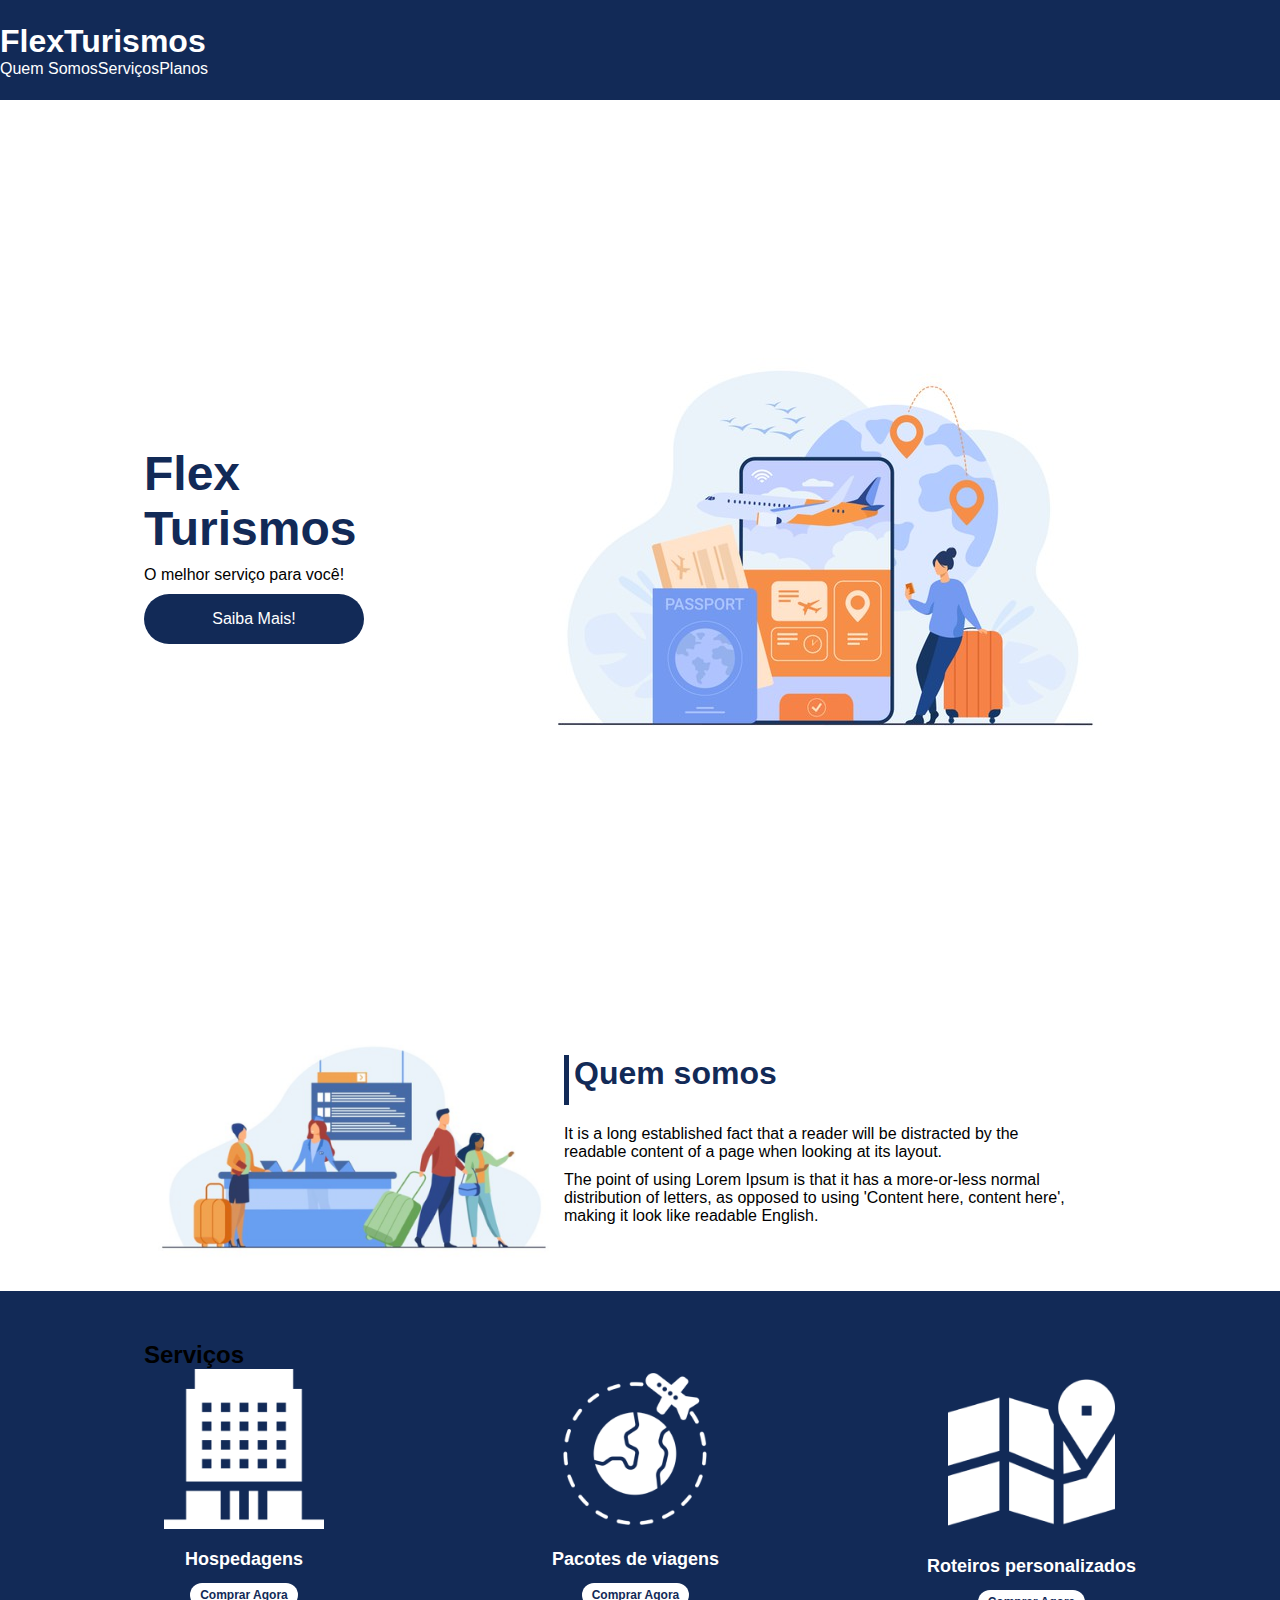
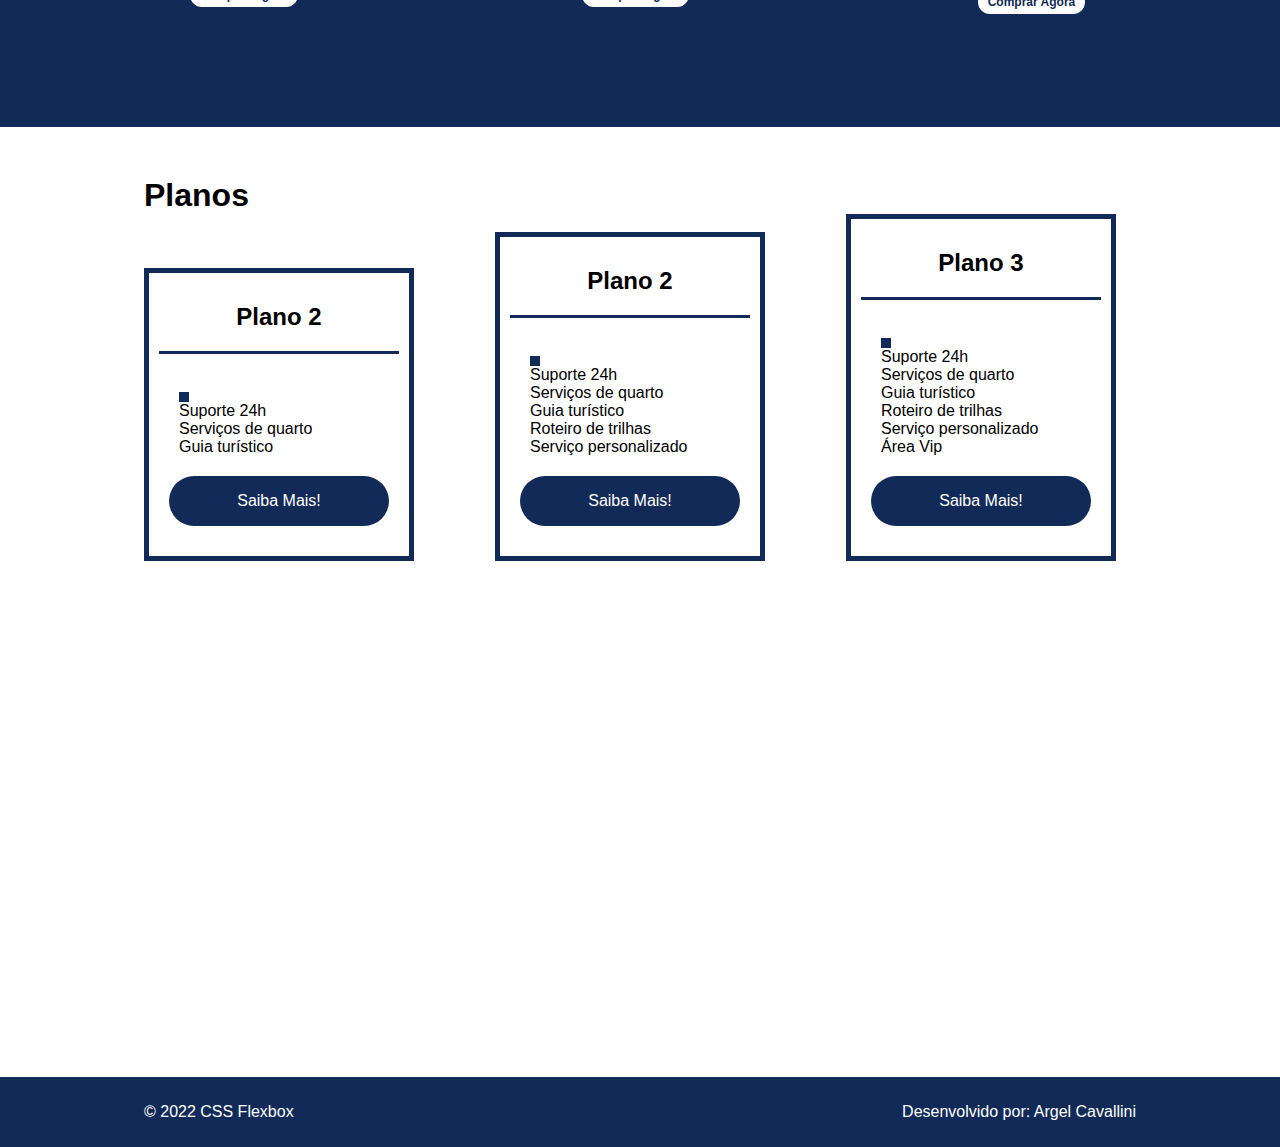
<file: site 01/flex-projeto/index.html>
<!DOCTYPE html>
<html lang="pt-br">
<head>
    <meta charset="UTF-8">
    <meta name="viewport" content="width=device-width, initial-scale=1.0">
    <title>Flex Turismos</title>
    <link rel="stylesheet" href="./style.css">
</head>
<body>
    <header>
        <div class="felx-container menu">
            <div><h1>FlexTurismos</h1></div>
            <ul class="list-itens">
                <li><a href="#quem-somos">Quem Somos</a></li>
                <li><a href="#servicos">Serviços</a></li>
                <li><a href="#planos">Planos</a></li>
            </ul>
        </div>
    </header>

    <div class="flex-container apresentacao">
        <div class="texto-apresentacao">
            <h1>Flex <br>Turismos</h1>
            <p>O melhor serviço para você!</p>
            <a href="">Saiba Mais!</a>
        </div>

        <div>
            <div><img src="./images/0-main.png" alt="banner de apresentação"></div>
        </div>
    </div>

    <div class="flex-container" id="quem-somos">
        <div>
            <h2>Quem somos</h2>
            <p>It is a long established fact that a reader will be distracted by the readable content of a page when looking at its layout. </p>
            <p>The point of using Lorem Ipsum is that it has a more-or-less normal distribution of letters, as opposed to using 'Content here, content here', making it look like readable English.</p>
        </div>

        <div>
            <img src="./images/1-quem-somos.png" alt="balcão de atendimento">
        </div>

    </div>

    <div class="container-externo">
        <div class="flex-container" id="servicos">
            <div>
                <h2>Serviços</h2>
            </div>

            <div class="list-servicos">
                <div class="item-servico">
                    <div><img src="./images/icon-2.png" alt="hospedagens"></div>
                    <p>Hospedagens</p>
                    <a href="#">Comprar Agora</a>
                </div>

                <div class="item-servico">
                    <div><img src="./images/icon-1.png" alt="pacote de viagens"></div>
                    <p>Pacotes de viagens</p>
                    <a href="#">Comprar Agora</a>
                </div>

                <div class="item-servico">
                    <div><img src="./images/icon-3.png" alt="roteiros personalizados"></div>
                    <p>Roteiros personalizados</p>
                    <a href="#">Comprar Agora</a>
                </div>

            </div>
        </div>
    </div>

    <div class="flex-container" id="plano">
        <div><h2>Planos</h2></div>
        <div class="list-plano">
            <div class="item-plano">
                <h3>Plano 2</h3>
                <br>
                <ul>
                    <li>Suporte 24h</li>
                    <li>Serviços de quarto</li>
                    <li>Guia turístico</li>
                </ul>
                <a href="#" class="btn">Saiba Mais!</a>
            </div>

            <div class="item-plano">
                <h3>Plano 2</h3>
                <br>
                <ul>
                    <li>Suporte 24h</li>
                    <li>Serviços de quarto</li>
                    <li>Guia turístico</li>
                    <li>Roteiro de trilhas</li>
                    <li>Serviço personalizado</li>
                </ul>
                <a href="#" class="btn">Saiba Mais!</a>
            </div>

            <div class="item-plano">
                <h3>Plano 3</h3>
                <br>
                <ul>
                    <li>Suporte 24h</li>
                    <li>Serviços de quarto</li>
                    <li>Guia turístico</li>
                    <li>Roteiro de trilhas</li>
                    <li>Serviço personalizado</li>
                    <li>Área Vip</li>
                </ul>
                <a href="#" class="btn">Saiba Mais!</a>
            </div>
        </div>
    </div>

    <footer>
        <div class="flex-container footer">
            <p>&copy; 2022 CSS Flexbox</p>
            <p>Desenvolvido por: Argel Cavallini</p>
        </div>
    </footer>
</body>
</html>
</file>
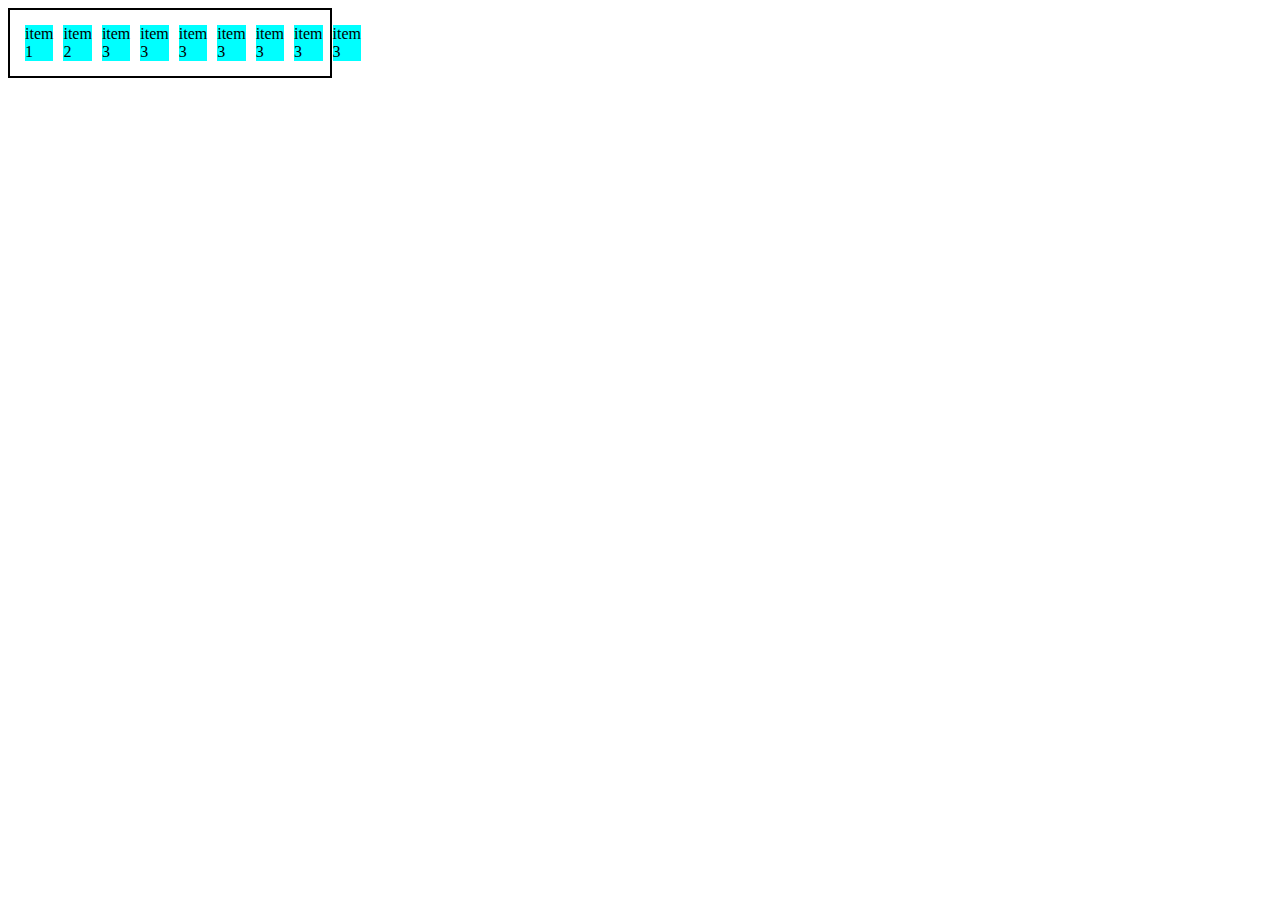
<file: site 01/0-display-flex.html>
<!DOCTYPE html>
<html lang="en">
<head>
    <meta charset="UTF-8">
    <meta name="viewport" content="width=device-width, initial-scale=1.0">
    <title>Fundamentos - display flex</title>
    <style>
        .flex{
            max-width: 300px;
            padding: 10px;
            border: 2px solid black;
            display: flex;
        }

        .item{
            background-color: aqua;
            margin: 5px;
        }
    </style>
</head>
<body>
    <div class="flex">
        <div class="item">item 1</div>
        <div class="item">item 2</div>
        <div class="item">item 3</div>
        <div class="item">item 3</div>
        <div class="item">item 3</div>
        <div class="item">item 3</div>
        <div class="item">item 3</div>
        <div class="item">item 3</div>
        <div class="item">item 3</div>
    </div>
</body>
</html>
</file>
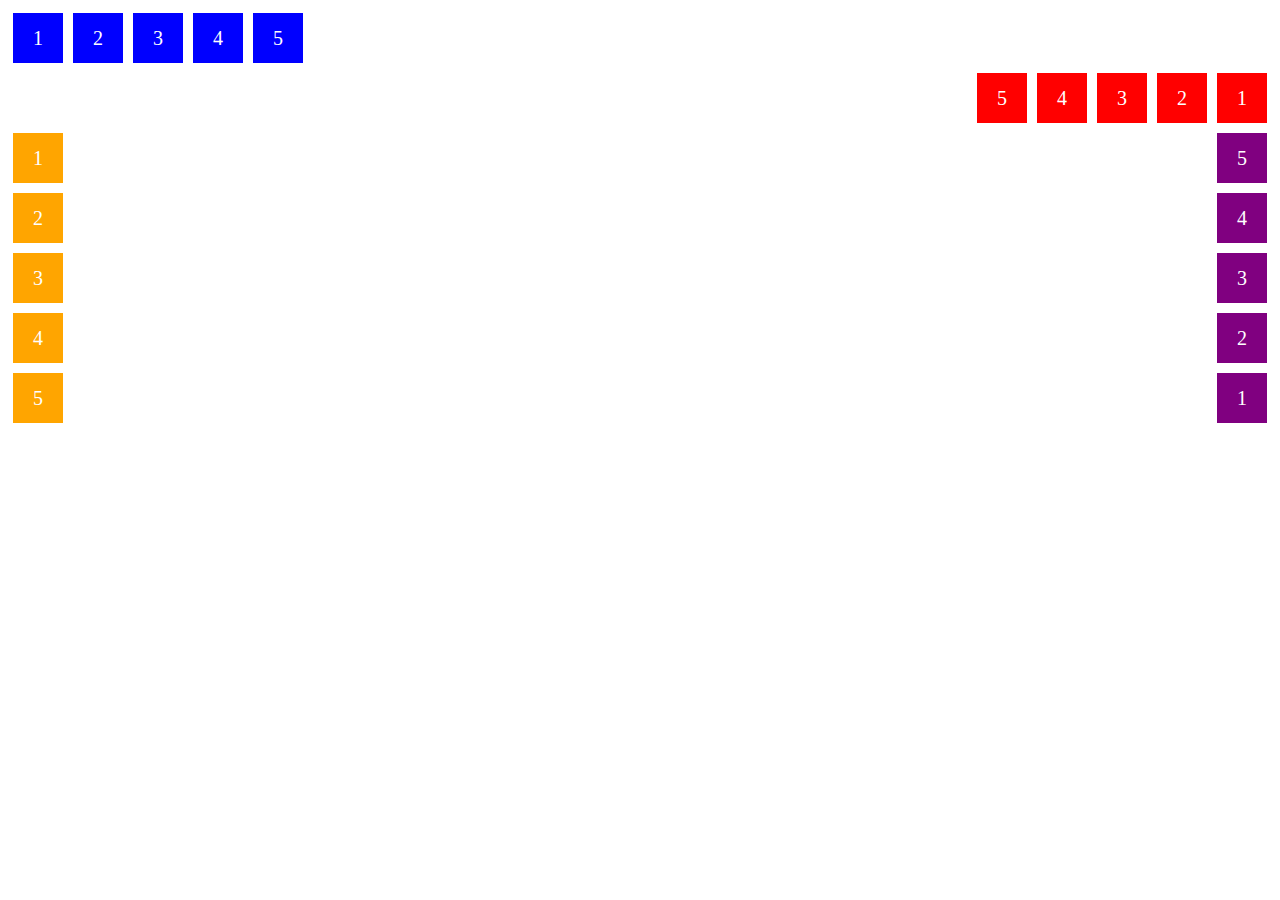
<file: site 01/1-flex-direction.html>
<!DOCTYPE html>
<html lang="en">
<head>
    <meta charset="UTF-8">
    <meta name="viewport" content="width=device-width, initial-scale=1.0">
    <title>Fundamentos - Flex direction</title>

    <style>
        .flex-container{
            margin: 0;
            padding: 0;
            display: flex;
            list-style: none;
        }

        .flex-item{
            background: blue;
            height: 50px;
            width: 50px;
            line-height: 50px;
            font-size: 20px;
            color: white;
            text-align: center;
            margin: 5px;
        }

        .row{
            flex-direction: row;
        }

        .row-reverse{
            flex-direction: row-reverse;
        }

        .row-reverse li{
            background-color: red;
        }

        .column{
            float: left;
            flex-direction: column;
        }

        .column li{
            background: orange;
        }

        .column-reverse{
            float: right;
            flex-direction: column-reverse;
        }

        .column-reverse li{
            background: purple;
        }

    </style>
</head>
<body>
    <ul class="flex-container row">
        <li class="flex-item">1</li>
        <li class="flex-item">2</li>
        <li class="flex-item">3</li>
        <li class="flex-item">4</li>
        <li class="flex-item">5</li>
    </ul>

    <ul class="flex-container row-reverse">
        <li class="flex-item">1</li>
        <li class="flex-item">2</li>
        <li class="flex-item">3</li>
        <li class="flex-item">4</li>
        <li class="flex-item">5</li>
    </ul>

    <ul class="flex-container column">
        <li class="flex-item">1</li>
        <li class="flex-item">2</li>
        <li class="flex-item">3</li>
        <li class="flex-item">4</li>
        <li class="flex-item">5</li>
    </ul>

    <ul class="flex-container column-reverse">
        <li class="flex-item">1</li>
        <li class="flex-item">2</li>
        <li class="flex-item">3</li>
        <li class="flex-item">4</li>
        <li class="flex-item">5</li>
    </ul>
</body>
</html>
</file>
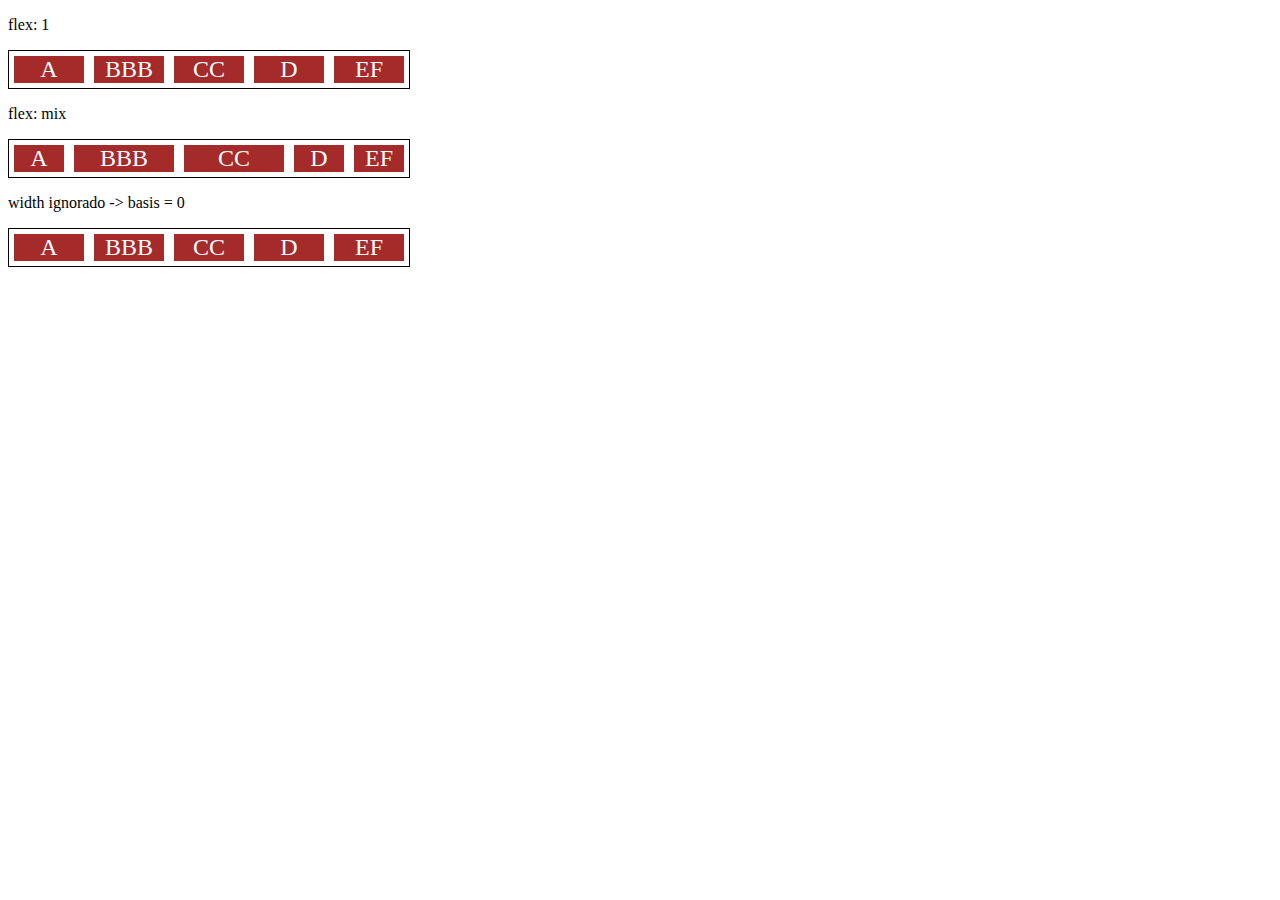
<file: site 01/10-flex.html>
<!DOCTYPE html>
<html lang="en">
<head>
    <meta charset="UTF-8">
    <meta name="viewport" content="width=device-width, initial-scale=1.0">
    <title>Fundamentos - flex</title>
    <style>
        .flex-container{
            display: flex;
            border: 1px solid black;
            max-width: 400px;
            margin-bottom: 10px;
        }

        .item{
            background-color: brown;
            color: white;
            font-size: 24px;
            text-align: center;
            margin: 5PX;
        }

        .flex-1{
            flex: 1; 
            /* grow = 1, shrink = 1, basis = 0 */
        }

        .largura{
            width: 200px;
            /* min-width: 250px; */
        }

        .flex-2{
            flex: 2; 
            /* grow = 2, shrink = 1, basis = 0 */
        }

    </style>
</head>
<body>
    <p>flex: 1</p>
    <div class="flex-container">
        <div class="item flex-1">A</div>
        <div class="item flex-1">BBB</div>
        <div class="item flex-1">CC</div>
        <div class="item flex-1">D</div>
        <div class="item flex-1">EF</div>
    </div>

    <p>flex: mix</p>
    <div class="flex-container">
        <div class="item flex-1">A</div>
        <div class="item flex-2">BBB</div>
        <div class="item flex-2">CC</div>
        <div class="item flex-1">D</div>
        <div class="item flex-1">EF</div>
    </div>

    <p>width ignorado -> basis = 0</p>

    <div class="flex-container">
        <div class="item flex-1 largura">A</div>
        <div class="item flex-1 largura">BBB</div>
        <div class="item flex-1 largura">CC</div>
        <div class="item flex-1 largura">D</div>
        <div class="item flex-1 largura">EF</div>
    </div>
</body>
</html>
</file>
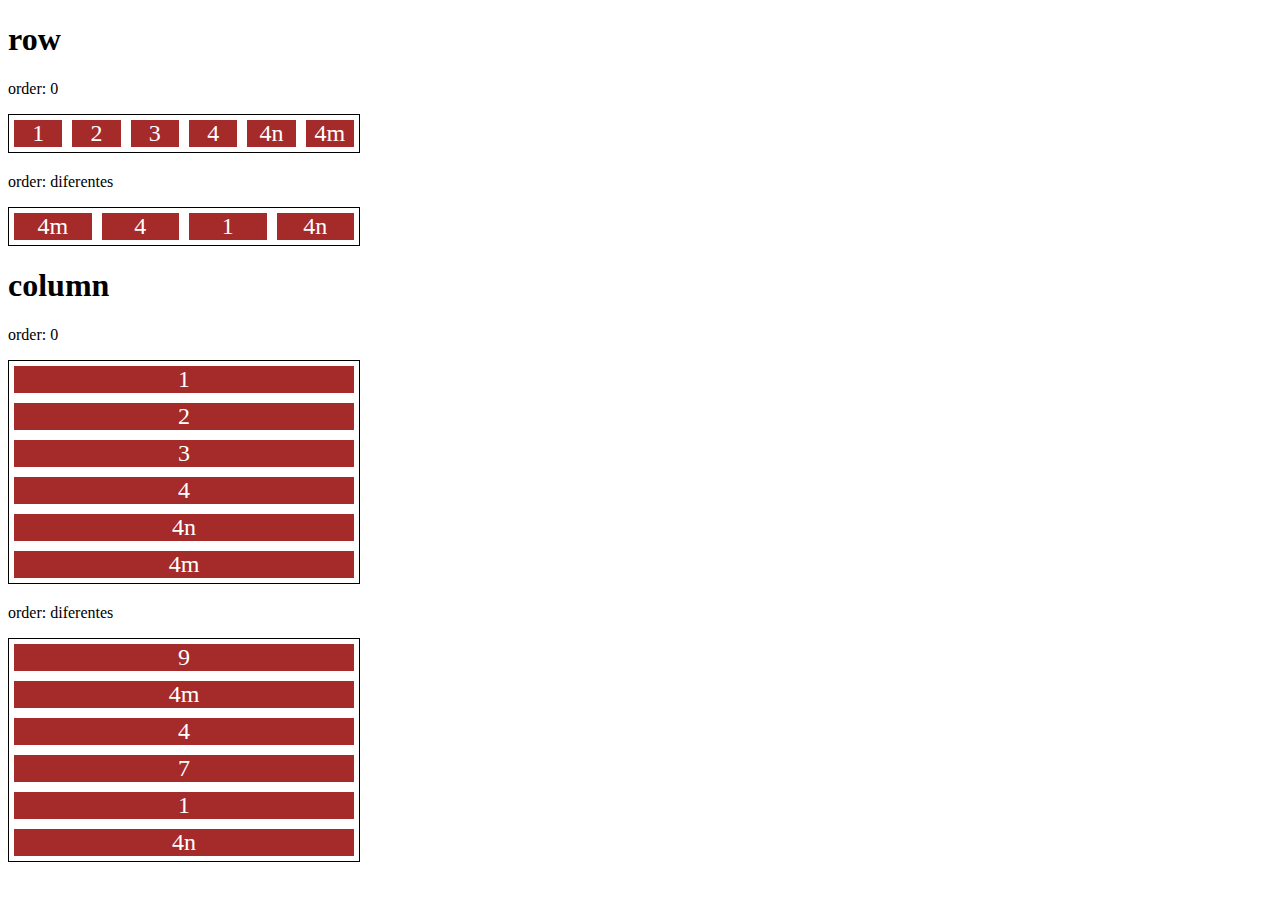
<file: site 01/11-order.html>
<!DOCTYPE html>
<html lang="en">
<head>
    <meta charset="UTF-8">
    <meta name="viewport" content="width=device-width, initial-scale=1.0">
    <title>Fundamentos - order</title>

    <style>
        .flex-container{
            display: flex;
            max-width: 350px;
            border: 1px solid black;
            margin-bottom: 20px;
        }

        .item{
            flex: 1;
            background: brown;
            color: white;
            text-align: center;
            font-size: 24px;
            margin: 5px;
        }
        .o1{
            order: 1;
        }

        .o2{
            order: 2;
        }

        .o3{
            order: 3;
        }

        .o4{
            order: 4;
        }

        .direction{
            flex-direction: column;
        }
    </style>
</head>
<body>
    <h1>row</h1>
    <p>order: 0</p>
    <div class="flex-container">
        <div class="item">1</div>
        <div class="item">2</div>
        <div class="item">3</div>
        <div class="item">4</div>
        <div class="item">4n</div>
        <div class="item">4m</div>
    </div>

    <p>order: diferentes</p>
    <div class="flex-container">
        <div class="item o3">1</div>
        <div class="item o2">4</div>
        <div class="item o3">4n</div>
        <div class="item o1">4m</div>
    </div>


    <h1>column</h1>
    <p>order: 0</p>
    <div class="flex-container direction">
        <div class="item">1</div>
        <div class="item">2</div>
        <div class="item">3</div>
        <div class="item">4</div>
        <div class="item">4n</div>
        <div class="item">4m</div>
    </div>

    <p>order: diferentes</p>
    <div class="flex-container direction">
        <div class="item o3">7</div>
        <div class="item o1">9</div>
        <div class="item o3">1</div>
        <div class="item o2">4</div>
        <div class="item o3">4n</div>
        <div class="item o1">4m</div>
    </div>
</body>
</html>
</file>
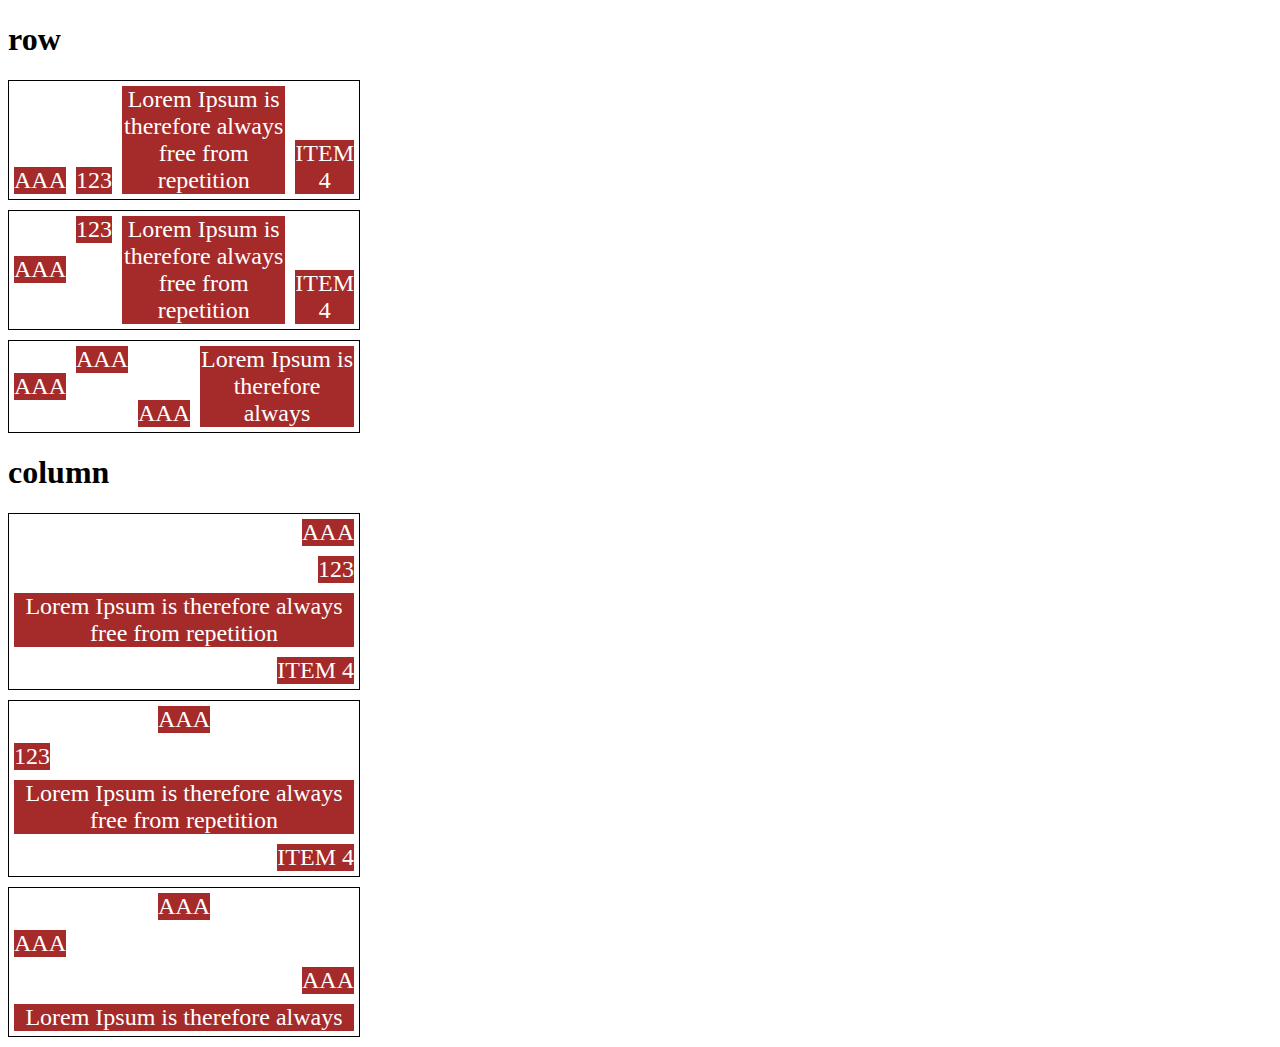
<file: site 01/13-align-self.html>
<!DOCTYPE html>
<html lang="en">
<head>
    <meta charset="UTF-8">
    <meta name="viewport" content="width=device-width, initial-scale=1.0">
    <title>Fundamnetos - align self</title>

    <style>
        .flex-container{
            max-width: 350px;
            border: 1px solid;
            margin-bottom: 10px;
            display: flex;
        }

        .align-container{
            align-items: flex-end;
        }

        .item{
            background-color: brown;
            color: white;
            font-size: 24px;
            text-align: center;
            margin: 5px;
        }

        .center{
            align-self: center;
        }

        .start{
            align-self: flex-start;
        }

        .end{
            align-self: flex-end;
        }

        .baseline{
            align-self: baseline;
        }

        .stretch{
            align-self: stretch;
        }

        .auto{
            align-self: auto;
        }

        .direction{
            flex-direction: column;
        }
    </style>
</head>
<body>

    <h1>row</h1>
    <section class="flex-container align-container">
        <div class="item auto">AAA</div>
        <div class="item auto">123</div>
        <div class="item auto">Lorem Ipsum is therefore always free from repetition</div>
        <div class="item auto">ITEM 4</div>
    </section>

    <section class="flex-container">
        <div class="item center">AAA</div>
        <div class="item start">123</div>
        <div class="item stretch">Lorem Ipsum is therefore always free from repetition</div>
        <div class="item end">ITEM 4</div>
    </section>

    <section class="flex-container">
        <div class="item center">AAA</div>
        <div class="item start">AAA</div>
        <div class="item end">AAA</div>
        <div class="item stretch">Lorem Ipsum is therefore always</div>
    </section>

    <h1>column</h1>

    <section class="flex-container align-container direction">
        <div class="item auto">AAA</div>
        <div class="item auto">123</div>
        <div class="item auto">Lorem Ipsum is therefore always free from repetition</div>
        <div class="item auto">ITEM 4</div>
    </section>

    <section class="flex-container direction">
        <div class="item center">AAA</div>
        <div class="item start">123</div>
        <div class="item stretch">Lorem Ipsum is therefore always free from repetition</div>
        <div class="item end">ITEM 4</div>
    </section>

    <section class="flex-container direction">
        <div class="item center">AAA</div>
        <div class="item start">AAA</div>
        <div class="item end">AAA</div>
        <div class="item stretch">Lorem Ipsum is therefore always</div>
    </section>
    
    
</body>
</html>
</file>
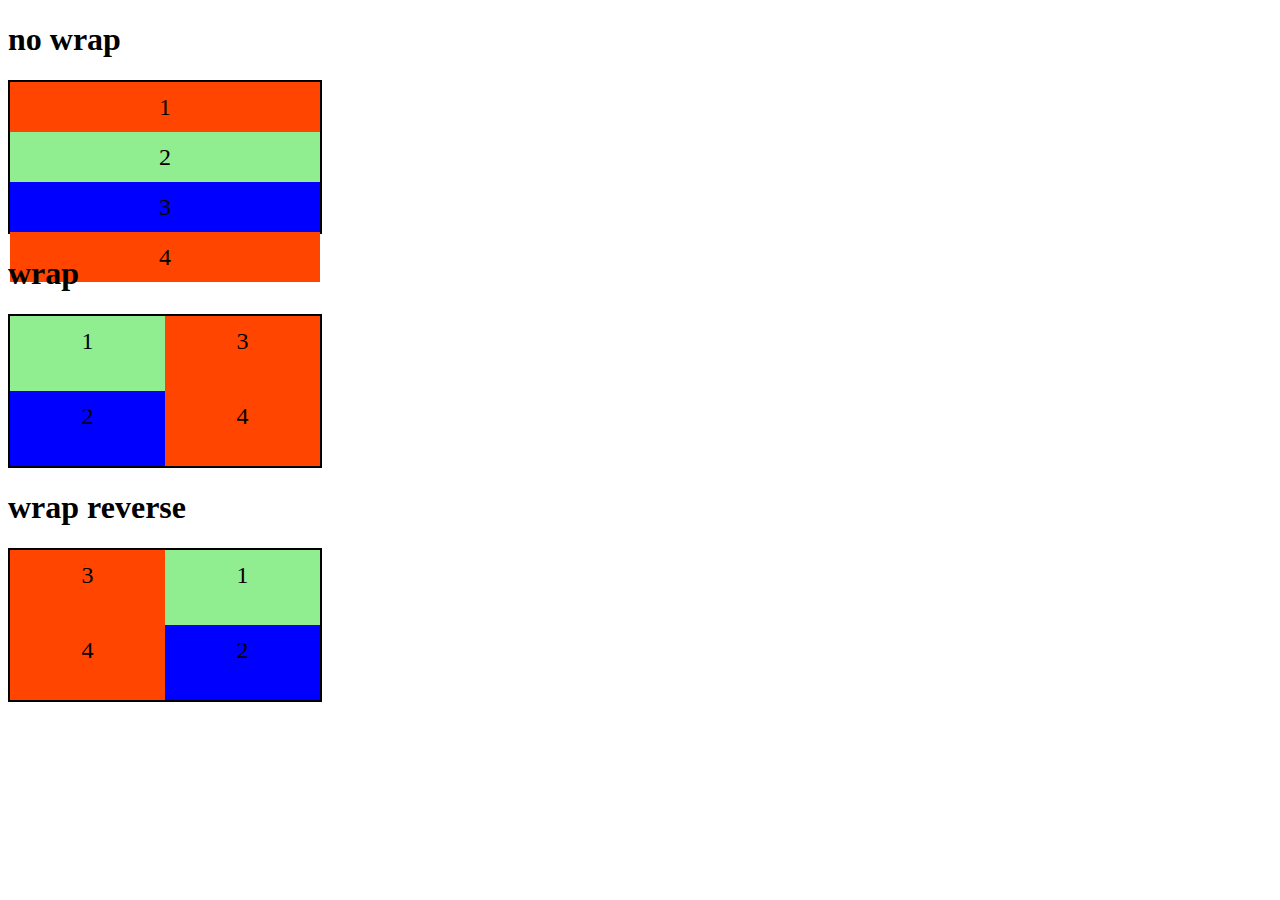
<file: site 01/2-flex-wrap.html>
<!DOCTYPE html>
<html lang="en">
<head>
    <meta charset="UTF-8">
    <meta name="viewport" content="width=device-width, initial-scale=1.0">
    <title>Fundamentos - flex wrap</title>

    <style>
        .flex-container{
            display: flex;
            flex-direction: column;
            height: 150px;
            border: 2px solid black;
            max-width: 310px;
        }

        .item{
            font-size: 24px;
            height: 50%;
            text-align: center;
            min-width: 100px;
            line-height: 50px;
        }

        .nowrap{
            flex-wrap: nowrap;
        }

        .wrap{
            flex-wrap: wrap;
        }

        .wrap-reverse{
            flex-wrap: wrap-reverse;
        }

        .blue{
            background-color: blue;
        }

        .green{
            background-color: lightgreen;
        }

        .orange{
            background-color: orangered;
        }
    </style>
</head>
<body>
    <h1>no wrap</h1>

    <div class="flex-container nowrap">
        <div class="item orange">1</div>
        <div class="item green">2</div>
        <div class="item blue">3</div>
        <div class="item orange">4</div>
    </div>

    <h1>wrap</h1>

    <div class="flex-container wrap">
        <div class="item green">1</div>
        <div class="item blue">2</div>
        <div class="item orange">3</div>
        <div class="item orange">4</div>
    </div>

    <h1>wrap reverse</h1>

    <div class="flex-container wrap-reverse">
        <div class="item green">1</div>
        <div class="item blue">2</div>
        <div class="item orange">3</div>
        <div class="item orange">4</div>
    </div>


</body>
</html>
</file>
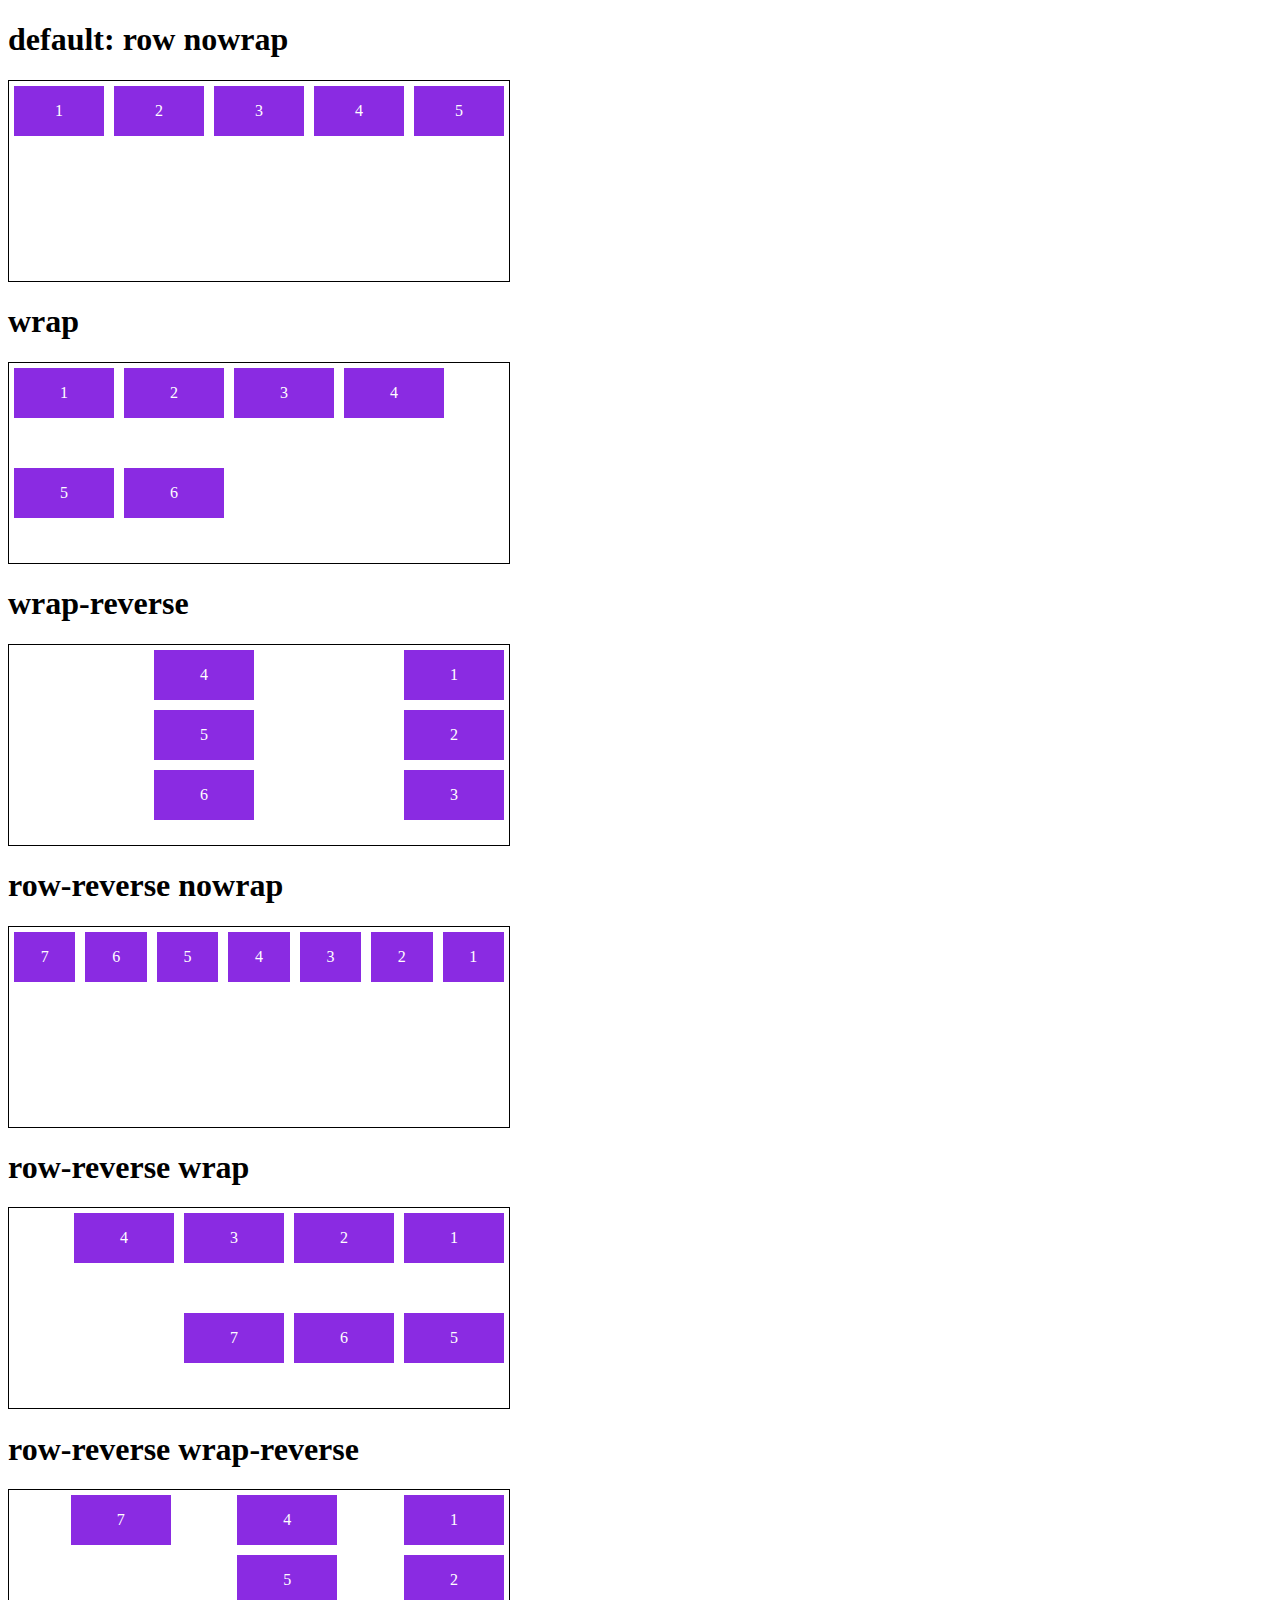
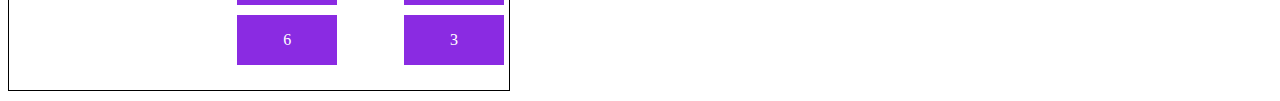
<file: site 01/3-flex-flow.html>
<!DOCTYPE html>
<html lang="en">
<head>
    <meta charset="UTF-8">
    <meta name="viewport" content="width=device-width, initial-scale=1.0">
    <title>Fundamentos - flex flow</title>

    <style>
        .flex-container{
            display: flex;
            border: 1px solid black;
            max-width: 500px;
            margin-bottom: 10px;
            height: 200px;
        }

        .default{
            flex-flow: row nowrap;
        }

        .wrap{
            flex-flow: row wrap;
        }

        .wrap-reverse{
            flex-flow: column wrap-reverse;
        }

        .r-nowrap{
            flex-flow: row-reverse nowrap;
        }

        .r-wrap{
            flex-flow: row-reverse wrap;
        }

        .rr-wrap{
            flex-flow: column wrap-reverse;
        }

        .item{
            background-color: blueviolet;
            margin: 5px;
            color: white;
            text-align: center;
            width: 100px;
            height: 50px;
            line-height: 50px;
        }
    </style>
</head>
<body>
    <h1>default: row nowrap</h1>
    <div class="flex-container default">
        <div class="item">1</div>
        <div class="item">2</div>
        <div class="item">3</div>
        <div class="item">4</div>
        <div class="item">5</div>
    </div>

    <h1>wrap</h1>
    <div class="flex-container wrap">
        <div class="item">1</div>
        <div class="item">2</div>
        <div class="item">3</div>
        <div class="item">4</div>
        <div class="item">5</div>
        <div class="item">6</div>
    </div>

    <h1>wrap-reverse</h1>
    <div class="flex-container wrap-reverse">
        <div class="item">1</div>
        <div class="item">2</div>
        <div class="item">3</div>
        <div class="item">4</div>
        <div class="item">5</div>
        <div class="item">6</div>
    </div>

    <h1>row-reverse nowrap</h1>
    <div class="flex-container r-nowrap">
        <div class="item">1</div>
        <div class="item">2</div>
        <div class="item">3</div>
        <div class="item">4</div>
        <div class="item">5</div>
        <div class="item">6</div>
        <div class="item">7</div>
    </div>

    <h1>row-reverse wrap</h1>
    <div class="flex-container r-wrap">
        <div class="item">1</div>
        <div class="item">2</div>
        <div class="item">3</div>
        <div class="item">4</div>
        <div class="item">5</div>
        <div class="item">6</div>
        <div class="item">7</div>
    </div>

    <h1>row-reverse wrap-reverse</h1>
    <div class="flex-container rr-wrap">
        <div class="item">1</div>
        <div class="item">2</div>
        <div class="item">3</div>
        <div class="item">4</div>
        <div class="item">5</div>
        <div class="item">6</div>
        <div class="item">7</div>
    </div>
</body>
</html>
</file>
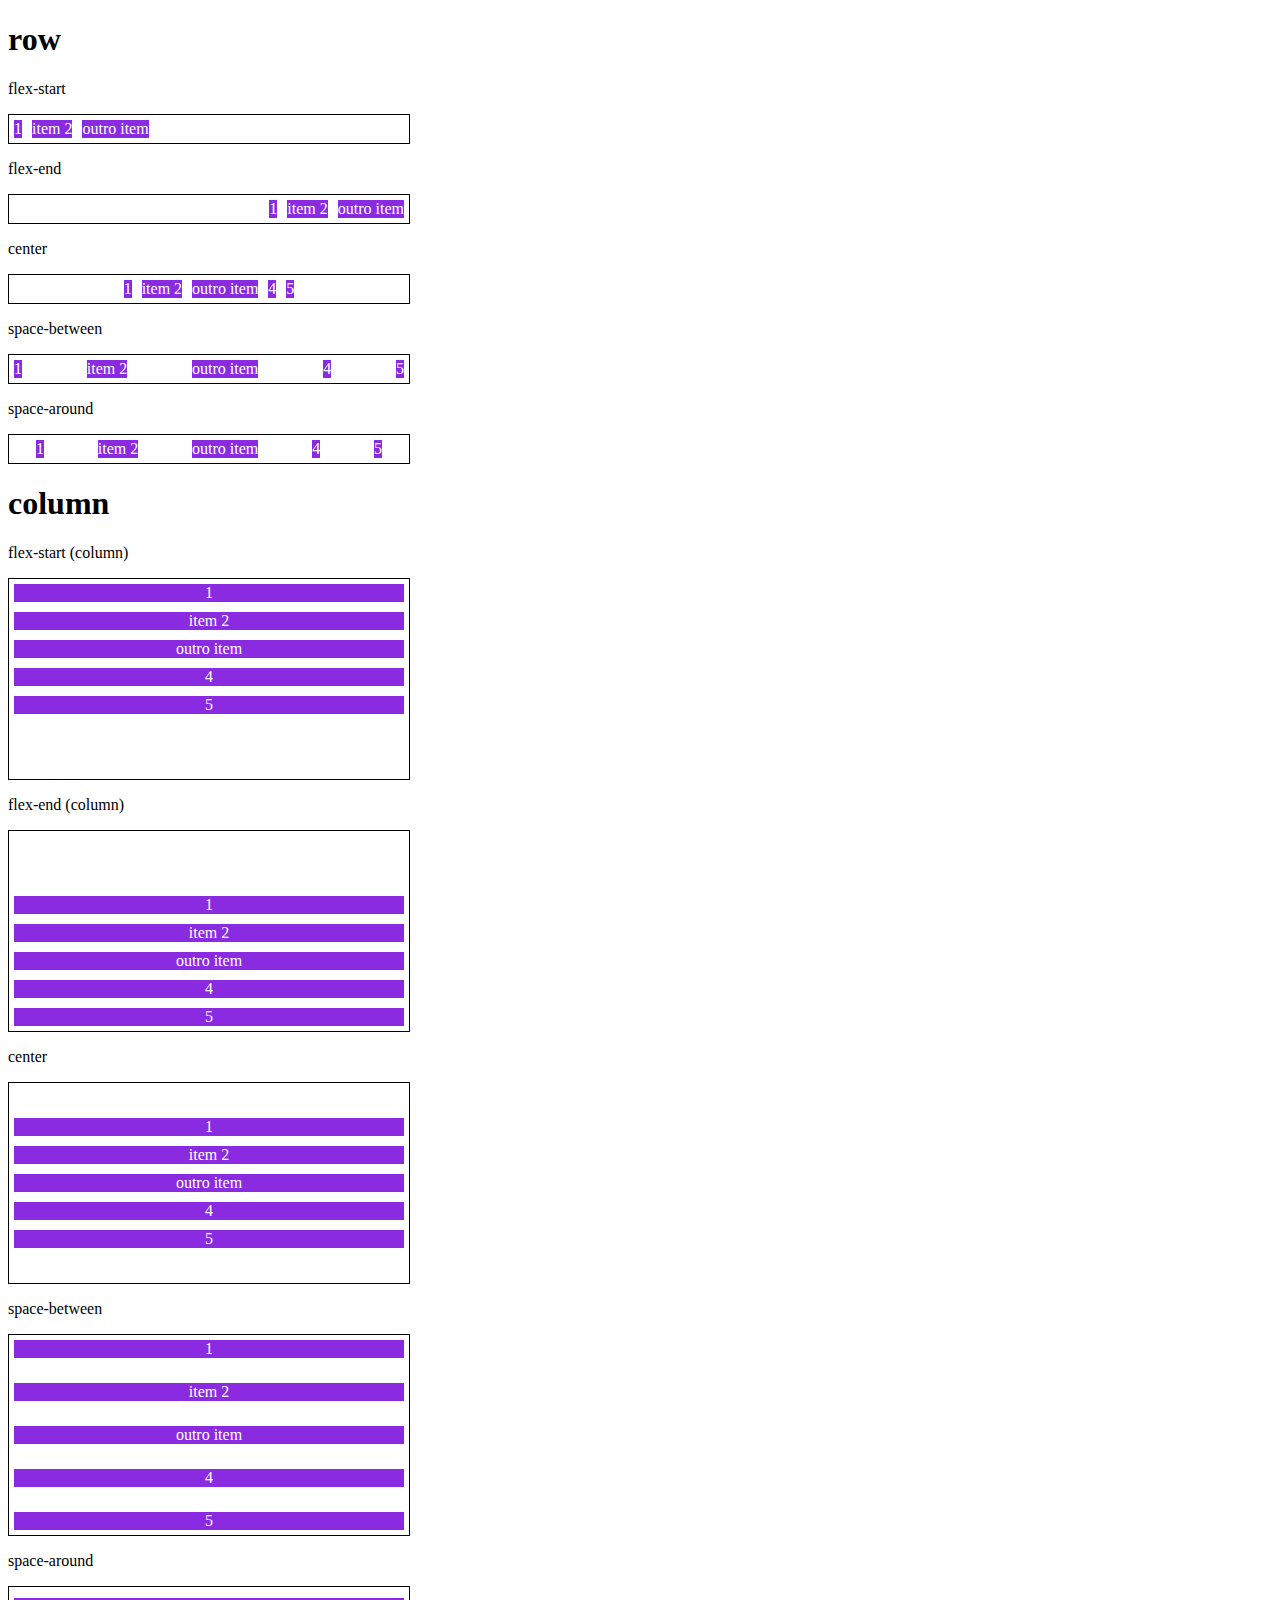
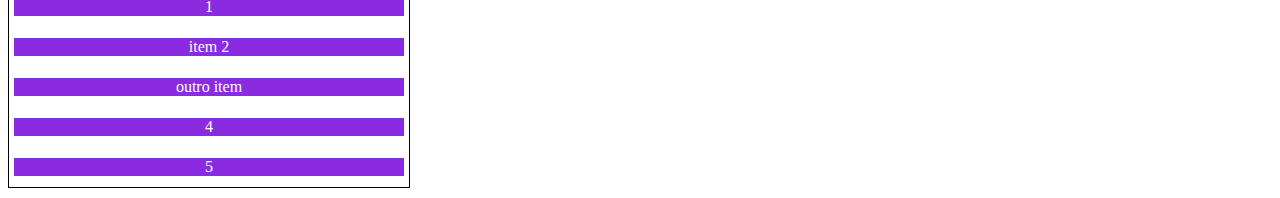
<file: site 01/4-justify-content.html>
<!DOCTYPE html>
<html lang="en">
<head>
    <meta charset="UTF-8">
    <meta name="viewport" content="width=device-width, initial-scale=1.0">
    <title>Fundamentos - justify-content</title>
    <style>
        .container{
            max-width: 400px;
            border: 1px solid black;
            margin: 0;
            display: flex;
            margin-bottom: 10px;
        }

        .item{
            background-color: blueviolet;
            margin: 5px;
            text-align: center;
            color: white;
        }
        
        .flex-start{
            justify-content: flex-start;
        }

        .flex-end{
            justify-content: flex-end;
        }

        .center{
            justify-content: center;
        }

        .space-between{
            justify-content: space-between;
        }

        .space-around{
            justify-content: space-around;
        }

        .column{
            flex-direction: column;
            min-height: 200px;
        }
    </style>
</head>
<body>
    <h1>row</h1>
    <p>flex-start</p>
    <section class="container flex-start">
        <div class="item">1</div>
        <div class="item">item 2</div>
        <div class="item">outro item</div>
    </section>

    <p>flex-end</p>
    <section class="container flex-end">
        <div class="item">1</div>
        <div class="item">item 2</div>
        <div class="item">outro item</div>
    </section>

    <p>center</p>
    <section class="container center">
        <div class="item">1</div>
        <div class="item">item 2</div>
        <div class="item">outro item</div>
        <div class="item">4</div>
        <div class="item">5</div>
    </section>

    <p>space-between</p>
    <section class="container space-between">
        <div class="item">1</div>
        <div class="item">item 2</div>
        <div class="item">outro item</div>
        <div class="item">4</div>
        <div class="item">5</div>
    </section>

    <p>space-around</p>
    <section class="container space-around">
        <div class="item">1</div>
        <div class="item">item 2</div>
        <div class="item">outro item</div>
        <div class="item">4</div>
        <div class="item">5</div>
    </section>

    <h1>column</h1>

    <p>flex-start (column)</p>
    <section class="container flex-start column">
        <div class="item">1</div>
        <div class="item">item 2</div>
        <div class="item">outro item</div>
        <div class="item">4</div>
        <div class="item">5</div>
    </section>

    <p>flex-end (column)</p>
    <section class="container flex-end column">
        <div class="item">1</div>
        <div class="item">item 2</div>
        <div class="item">outro item</div>
        <div class="item">4</div>
        <div class="item">5</div>
    </section>
    
    <p>center</p>
    <section class="container center column">
        <div class="item">1</div>
        <div class="item">item 2</div>
        <div class="item">outro item</div>
        <div class="item">4</div>
        <div class="item">5</div>
    </section>

    <p>space-between</p>
    <section class="container space-between column">
        <div class="item">1</div>
        <div class="item">item 2</div>
        <div class="item">outro item</div>
        <div class="item">4</div>
        <div class="item">5</div>
    </section>

    <p>space-around</p>
    <section class="container space-around column">
        <div class="item">1</div>
        <div class="item">item 2</div>
        <div class="item">outro item</div>
        <div class="item">4</div>
        <div class="item">5</div>
    </section>
</body>
</html>
</file>
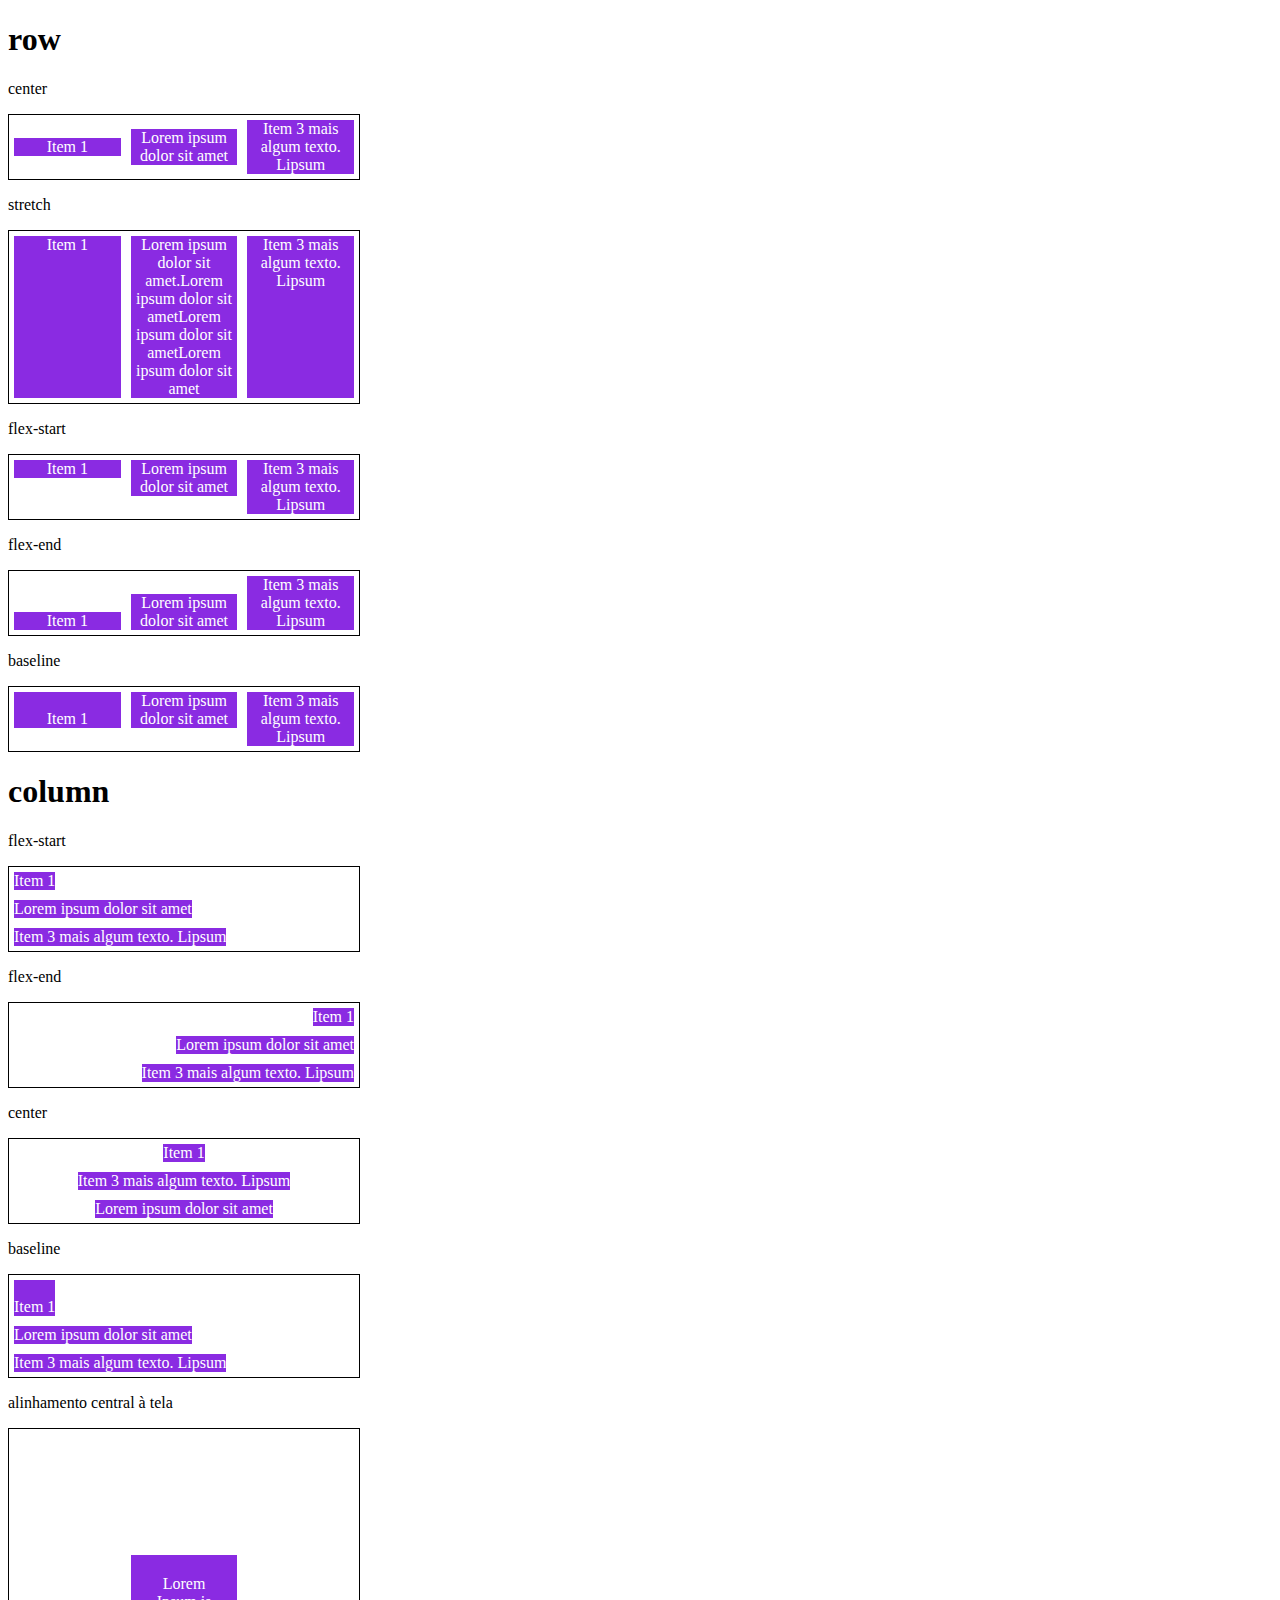
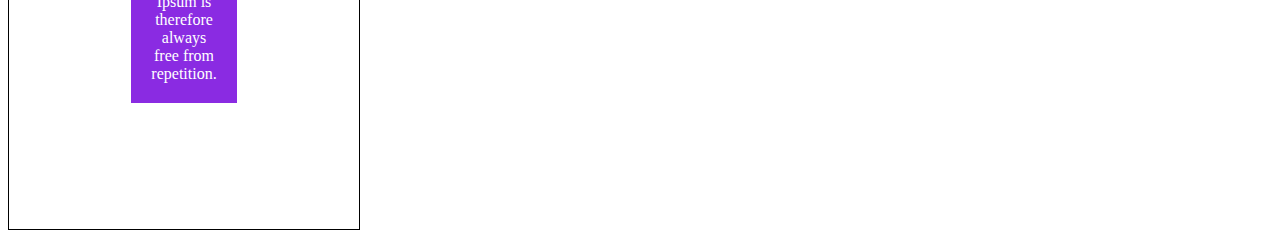
<file: site 01/5-align-items.html>
<!DOCTYPE html>
<html lang="en">
<head>
    <meta charset="UTF-8">
    <meta name="viewport" content="width=device-width, initial-scale=1.0">
    <title>Fundamentos - align items</title>

    <style>
        .container{
            max-width: 350px;
            border: 1px solid black;
            display: flex;
        }

        .item{
            background-color: blueviolet;
            margin: 5px;
            color: white;
            text-align: center;
            flex: 1;
        }
        
        .center{
            align-items: center;
        }

        .stretch{
            align-items: stretch;
        }

        .start{
            align-items: flex-start;
        }

        .end{
            align-items: flex-end;
        }

        .baseline{
            align-items: baseline;
        }

        .column{
            flex-direction: column;
        }

        .central{
            height: 400px;
            justify-content: center;
        }
        .central .item{
            flex: 0;
            padding: 20px;
        }
    </style>
</head>
<body>
    <h1>row</h1>
    <p>center</p>
    <section class="container center">
        <div class="item">Item 1</div>
        <div class="item">Lorem ipsum dolor sit amet</div>
        <div class="item">Item 3 mais algum texto. Lipsum</div>
    </section>

    <p>stretch</p>
    <section class="container stretch">
        <div class="item">Item 1</div>
        <div class="item">Lorem ipsum dolor sit amet.Lorem ipsum dolor sit ametLorem ipsum dolor sit ametLorem ipsum dolor sit amet</div>
        <div class="item">Item 3 mais algum texto. Lipsum</div>
    </section>

    <p>flex-start</p>
    <section class="container start">
        <div class="item">Item 1</div>
        <div class="item">Lorem ipsum dolor sit amet</div>
        <div class="item">Item 3 mais algum texto. Lipsum</div>
    </section>

    <p>flex-end</p>
    <section class="container end">
        <div class="item">Item 1</div>
        <div class="item">Lorem ipsum dolor sit amet</div>
        <div class="item">Item 3 mais algum texto. Lipsum</div>
    </section>

    <p>baseline</p>
    <section class="container baseline">
        <div class="item"><br>Item 1</div>
        <div class="item">Lorem ipsum dolor sit amet</div>
        <div class="item">Item 3 mais algum texto. Lipsum</div>
    </section>

    <h1>column</h1>
    <p>flex-start</p>
    <section class="container start column">
        <div class="item">Item 1</div>
        <div class="item">Lorem ipsum dolor sit amet</div>
        <div class="item">Item 3 mais algum texto. Lipsum</div>
    </section>

    <p>flex-end</p>
    <section class="container end column">
        <div class="item">Item 1</div>
        <div class="item">Lorem ipsum dolor sit amet</div>
        <div class="item">Item 3 mais algum texto. Lipsum</div>
    </section>

    <p>center</p>
    <section class="container center column">
        <div class="item">Item 1</div>
        <div class="item">Item 3 mais algum texto. Lipsum</div>
        <div class="item">Lorem ipsum dolor sit amet</div>
    </section>

    <p>baseline</p>
    <section class="container baseline column">
        <div class="item"><br>Item 1</div>
        <div class="item">Lorem ipsum dolor sit amet</div>
        <div class="item">Item 3 mais algum texto. Lipsum</div>
    </section>

    <p>alinhamento central à tela</p>
    <section class="container central center">
        <div class="item"> Lorem Ipsum is therefore always free from repetition.</div>
    </section>
</body>
</html>
</file>
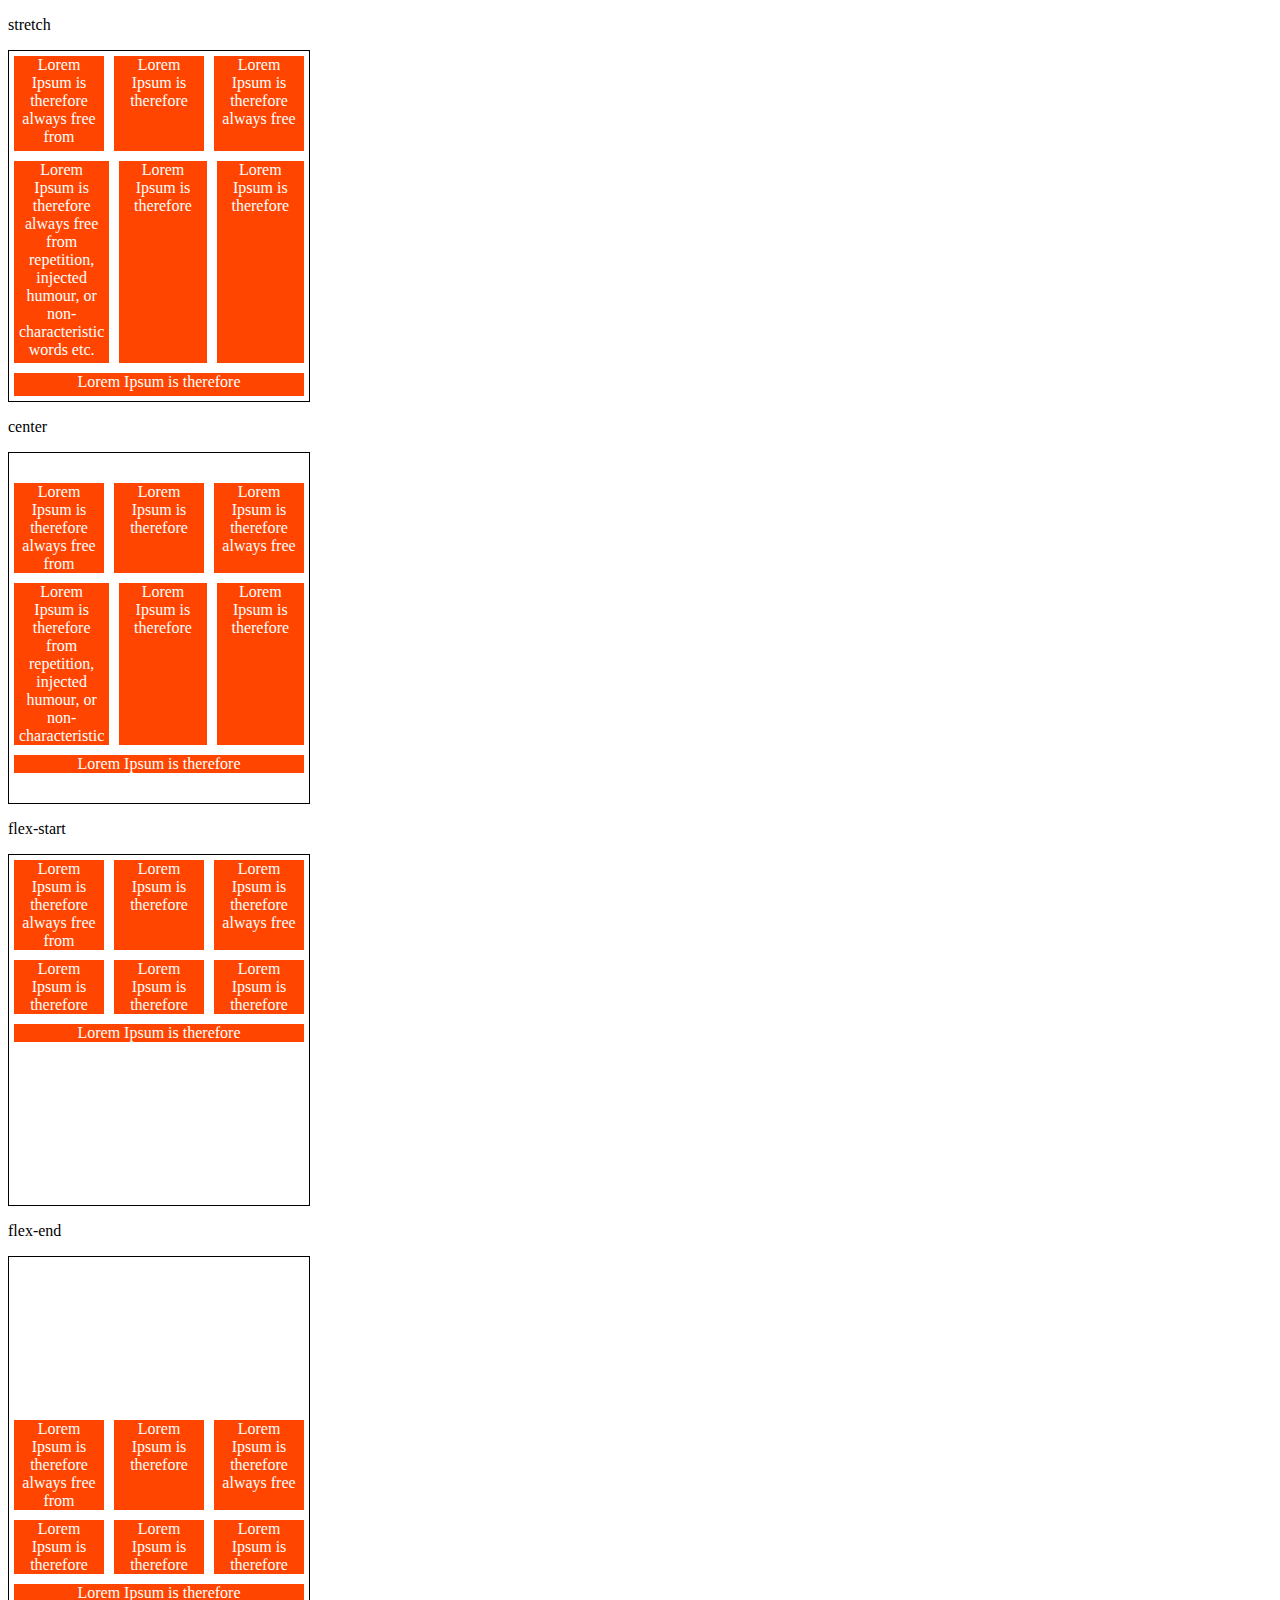
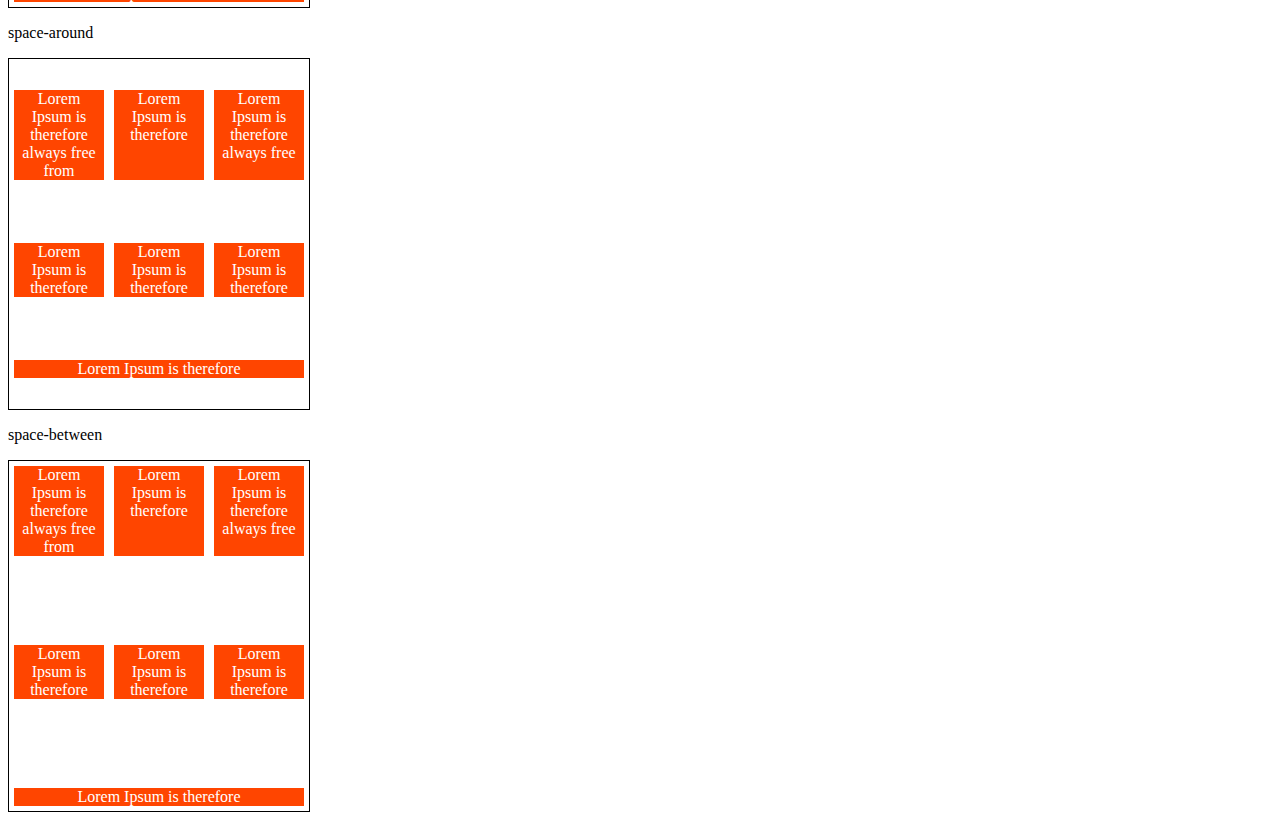
<file: site 01/6-align-content.html>
<!DOCTYPE html>
<html lang="en">
<head>
    <meta charset="UTF-8">
    <meta name="viewport" content="width=device-width, initial-scale=1.0">
    <title>Fundamentos - align content</title>
    <style>
        .container{
            height: 350px;
            max-width: 300px;
            display: flex;
            flex-wrap: wrap;
            border: 1px solid black;
        }

        .item{
            background-color: orangered;
            padding: 0 5px;
            margin: 5px;
            flex: 1;
            text-align: center;
            color: white;
        }
        .stretch{
            align-content: stretch;
        }

        .center{
            align-content: center;
        }

        .flex-start{
            align-content: flex-start;
        }

        .flex-end{
            align-content: flex-end;
        }

        .space-around{
            align-content: space-around;
        }

        .space-between{
            align-content: space-between;
        }
    </style>
</head>
<body>
    <p>stretch</p>
    <div class="container stretch">
        <div class="item">Lorem Ipsum is therefore always free from</div>
        <div class="item">Lorem Ipsum is therefore</div>
        <div class="item">Lorem Ipsum is therefore always free</div>
        <div class="item">Lorem Ipsum is therefore always free from repetition, injected humour, or non-characteristic words etc.</div>
        <div class="item">Lorem Ipsum is therefore</div>
        <div class="item">Lorem Ipsum is therefore</div>
        <div class="item">Lorem Ipsum is therefore</div>
    </div>
    
    <p>center</p>
    <div class="container center">
        <div class="item">Lorem Ipsum is therefore always free from</div>
        <div class="item">Lorem Ipsum is therefore</div>
        <div class="item">Lorem Ipsum is therefore always free</div>
        <div class="item">Lorem Ipsum is therefore from repetition, injected humour, or non-characteristic</div>
        <div class="item">Lorem Ipsum is therefore</div>
        <div class="item">Lorem Ipsum is therefore</div>
        <div class="item">Lorem Ipsum is therefore</div>
    </div>


    <p>flex-start</p>
    <div class="container flex-start">
        <div class="item">Lorem Ipsum is therefore always free from</div>
        <div class="item">Lorem Ipsum is therefore</div>
        <div class="item">Lorem Ipsum is therefore always free</div>
        <div class="item">Lorem Ipsum is therefore</div>
        <div class="item">Lorem Ipsum is therefore</div>
        <div class="item">Lorem Ipsum is therefore</div>
        <div class="item">Lorem Ipsum is therefore</div>
    </div>

    <p>flex-end</p>
    <div class="container flex-end">
        <div class="item">Lorem Ipsum is therefore always free from</div>
        <div class="item">Lorem Ipsum is therefore</div>
        <div class="item">Lorem Ipsum is therefore always free</div>
        <div class="item">Lorem Ipsum is therefore</div>
        <div class="item">Lorem Ipsum is therefore</div>
        <div class="item">Lorem Ipsum is therefore</div>
        <div class="item">Lorem Ipsum is therefore</div>
    </div>

    <p>space-around</p>
    <div class="container space-around">
        <div class="item">Lorem Ipsum is therefore always free from</div>
        <div class="item">Lorem Ipsum is therefore</div>
        <div class="item">Lorem Ipsum is therefore always free</div>
        <div class="item">Lorem Ipsum is therefore</div>
        <div class="item">Lorem Ipsum is therefore</div>
        <div class="item">Lorem Ipsum is therefore</div>
        <div class="item">Lorem Ipsum is therefore</div>
    </div>

    <p>space-between</p>
    <div class="container space-between">
        <div class="item">Lorem Ipsum is therefore always free from</div>
        <div class="item">Lorem Ipsum is therefore</div>
        <div class="item">Lorem Ipsum is therefore always free</div>
        <div class="item">Lorem Ipsum is therefore</div>
        <div class="item">Lorem Ipsum is therefore</div>
        <div class="item">Lorem Ipsum is therefore</div>
        <div class="item">Lorem Ipsum is therefore</div>
    </div>
</body>
</html>
</file>
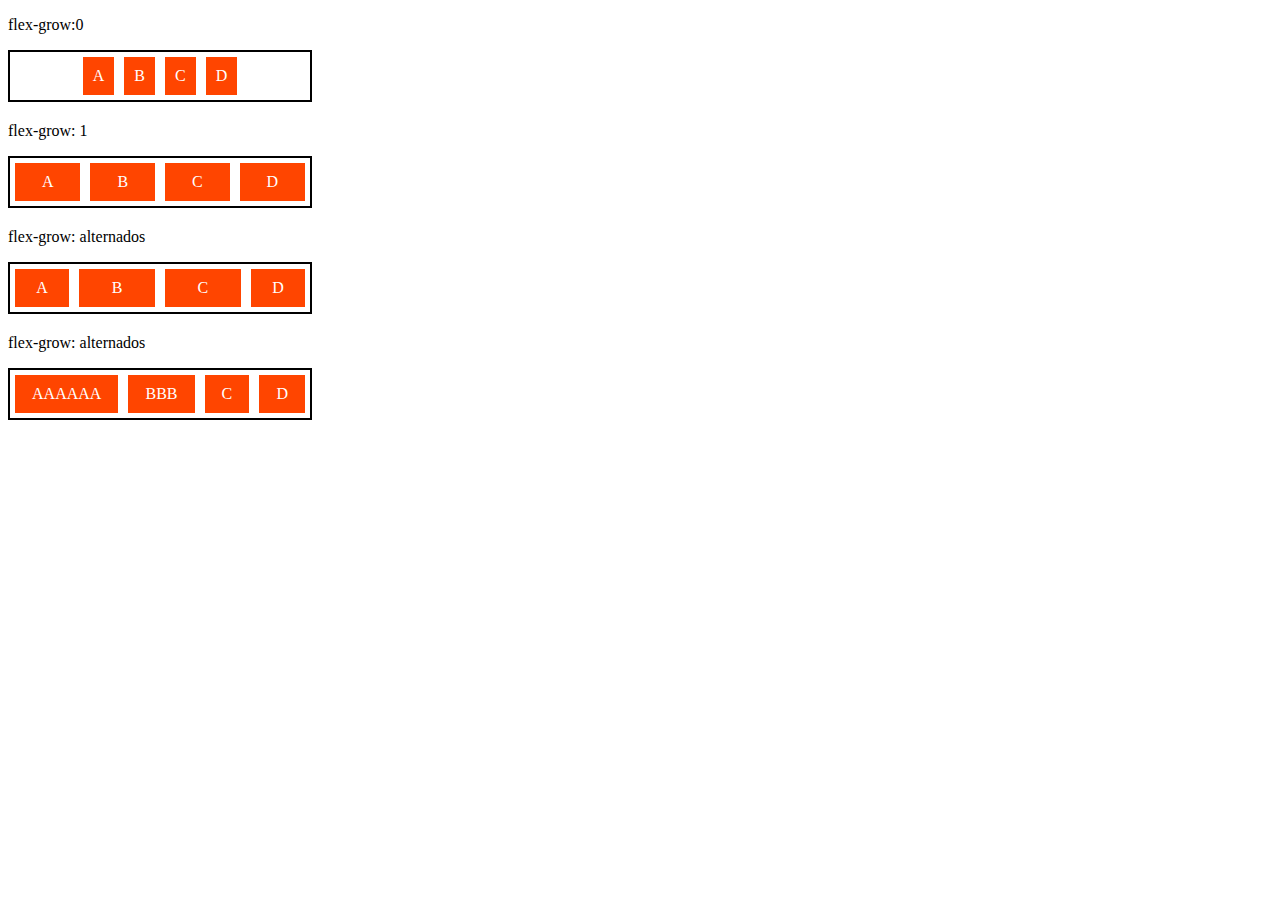
<file: site 01/7-flex-grow.html>
<!DOCTYPE html>
<html lang="en">
<head>
    <meta charset="UTF-8">
    <meta name="viewport" content="width=device-width, initial-scale=1.0">
    <title>Fundamentos - flex grow</title>
    <style>
        .flex-container{
            display: flex;
            border: 2px solid black;
            max-width: 300px;
            margin-bottom: 20px;
            justify-content: center;
        }

        .item{
            background-color: orangered;
            margin: 5px;
            padding: 10px;
            text-align: center;
            color: white;
        }

        .fg-0{
            flex-grow: 0;
        }

        .fg-1{
            flex-grow: 1;
        }

        .fg-2{
            flex-grow: 2;
        }

        .fg-3{
            flex-grow: 3;
        }
    </style>
</head>
<body>
    <p>flex-grow:0</p>
    <div class="flex-container">
        <div class="item fg-0">A</div>
        <div class="item fg-0">B</div>
        <div class="item fg-0">C</div>
        <div class="item fg-0">D</div>
    </div>

    <p>flex-grow: 1</p>
    <div class="flex-container">
        <div class="item fg-1">A</div>
        <div class="item fg-1">B</div>
        <div class="item fg-1">C</div>
        <div class="item fg-1">D</div>
    </div>

    <p>flex-grow: alternados</p>
    <div class="flex-container">
        <div class="item fg-1">A</div>
        <div class="item fg-2">B</div>
        <div class="item fg-2">C</div>
        <div class="item fg-1">D</div>
    </div>
    <p>flex-grow: alternados</p>
    <div class="flex-container">
        <div class="item fg-2">AAAAAA</div>
        <div class="item fg-2">BBB</div>
        <div class="item fg-2">C</div>
        <div class="item fg-2">D</div>
    </div>
</body>
</html>
</file>
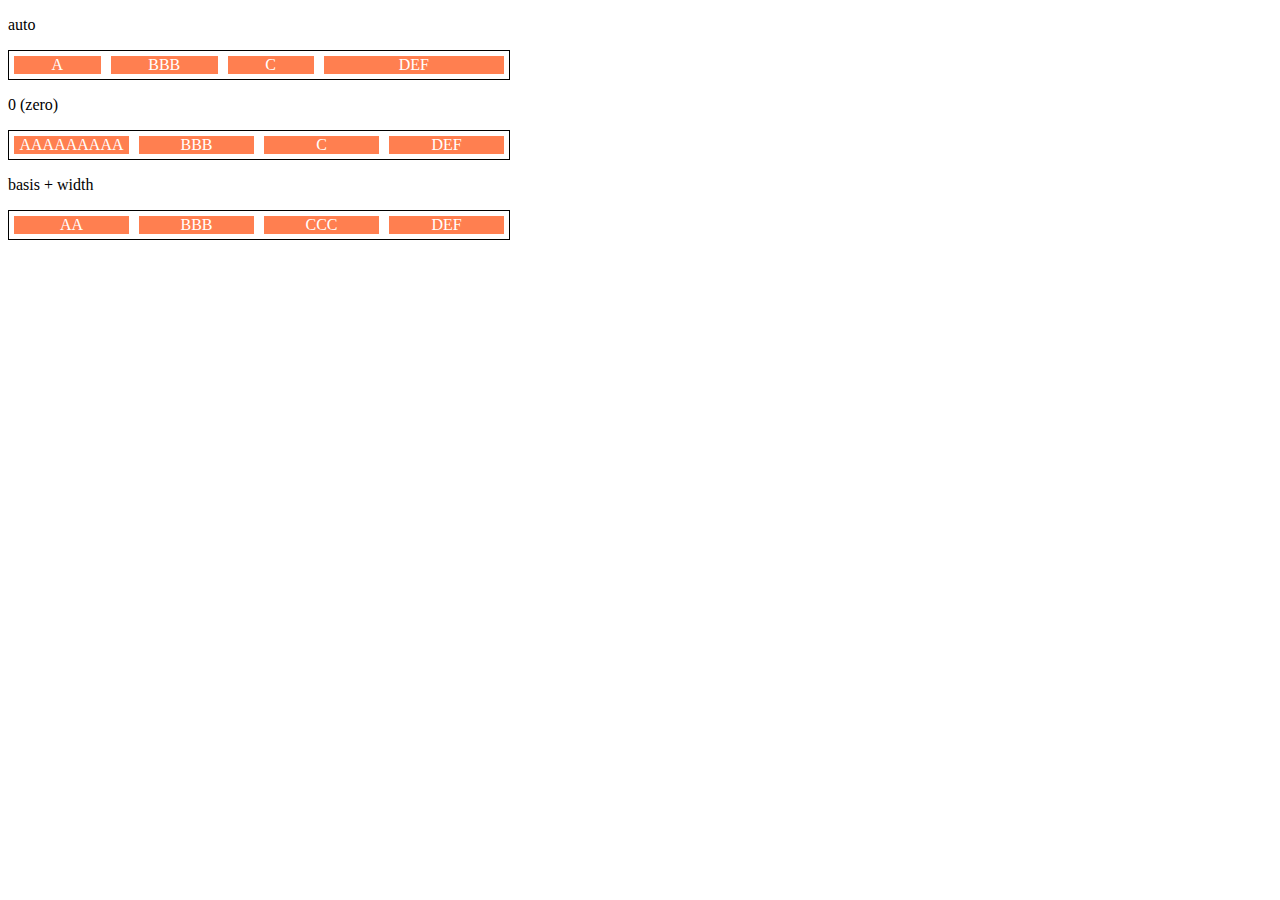
<file: site 01/8-flex-basis.html>
<!DOCTYPE html>
<html lang="en">
<head>
    <meta charset="UTF-8">
    <meta name="viewport" content="width=device-width, initial-scale=1.0">
    <title>Fundamentos - flex basis</title>

    <style>
        .flex-container{
            max-width: 500px;
            border: 1px solid black;
            display: flex;
        }

        .items{
            background-color: coral;
            color: white;
            text-align: center;
            margin: 5px;
        }

        .bauto{
            flex-basis: auto;
        }

        .fg-0{
            flex-grow: 0;
        }

        .fg-1{
            flex-grow: 1;
        }
        
        .fg-2{
            flex-grow: 2;
        }

        .b-0{
            flex-basis: 0;
        }
        
        .w100{
            flex-basis: 50px;
        }
    </style>
</head>
<body>
    <p>auto</p>
    <div class="flex-container">
        <div class="items bauto fg-1">A</div>
        <div class="items bauto fg-1">BBB</div>
        <div class="items bauto fg-1">C</div>
        <div class="items bauto fg-2">DEF</div>
    </div>

    <p>0 (zero)</p>
    <div class="flex-container">
         <div class="items b-0 fg-1">AAAAAAAAA</div>
        <div class="items b-0 fg-1">BBB</div>
        <div class="items b-0 fg-1">C</div>
        <div class="items b-0 fg-1">DEF</div>
    </div>

    <p>basis + width</p>
    <div class="flex-container">
        <div class="items w100 fg-2">AA</div>
       <div class="items w100 fg-2">BBB</div>
       <div class="items w100 fg-2">CCC</div>
       <div class="items w100 fg-2">DEF</div>
   </div>
</body>
</html>
</file>
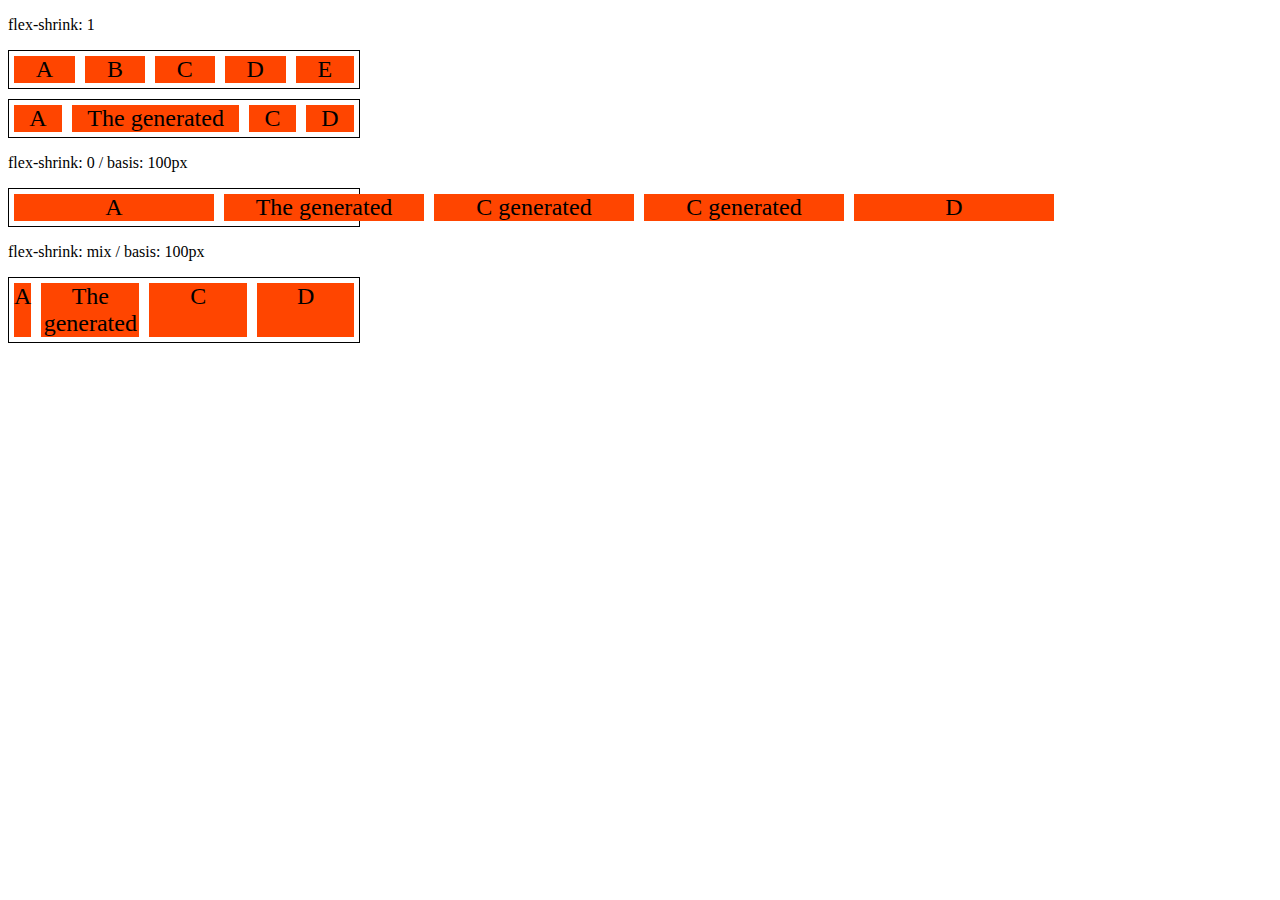
<file: site 01/9-flex-shrink.html>
<!DOCTYPE html>
<html lang="en">
<head>
    <meta charset="UTF-8">
    <meta name="viewport" content="width=device-width, initial-scale=1.0">
    <title>Fundamentos - flex shrink</title>
    <style>
        .flex-container{
            display: flex;
            border: 1px solid black;
            max-width: 350px;
            margin-bottom: 10px;
        }

        .item{
            background-color: orangered;
            font-size: 24px;
            text-align: center;
            margin: 5px;
        }

        .s-1{
            flex-shrink: 1;
        }

        .fg-1{
            flex-grow: 1;
        }

        .s-0{
            flex-shrink: 0;
            flex-basis: 200px;
        }

        .s-2{
            flex-shrink: 2;
            flex-basis: 100px;
        }

        .s-3{
            flex-shrink: 3;
            flex-basis: 100px;
        }
    </style>
</head>
<body>
    <p>flex-shrink: 1</p>
    <div class="flex-container">
         <div class="item s-1 fg-1">A</div>
         <div class="item s-1 fg-1">B</div>
         <div class="item s-1 fg-1">C</div>
         <div class="item s-1 fg-1">D</div>
         <div class="item s-1 fg-1">E</div>
    </div>
    <div class="flex-container">
        <div class="item s-1 fg-1">A</div>
        <div class="item s-1 fg-1">The generated</div>
        <div class="item s-1 fg-1">C</div>
        <div class="item s-1 fg-1">D</div>
   </div>

   <p>flex-shrink: 0 / basis: 100px</p>
   <div class="flex-container">
        <div class="item s-0 fg-1">A</div>
        <div class="item s-0 fg-1">The generated</div>
        <div class="item s-0 fg-1">C generated</div>
        <div class="item s-0 fg-1">C generated</div>
        <div class="item s-0 fg-1">D</div>
    </div>

    <p>flex-shrink: mix / basis: 100px</p>
    <div class="flex-container">
        <div class="item s-1 fg-1">A</div>
        <div class="item s-2 fg-1">The generated</div>
        <div class="item s-2 fg-1">C</div>
        <div class="item s-3 fg-1">D</div>
   </div>
</body>
</html>
</file>
<file: site 01/flex-projeto/style.css>
*{
    margin: 0;
    padding: 0;
    font-family: 'Open Sans', sans-serif;
}

ul{
    list-style: none;
    margin: 0;
    padding: 0;
}

ul li a{
    text-decoration: none;
}

div img{
    display: block;
    width: 100%;
}

.flex-container{
    display: flex;
    max-width: 992px;
    margin: auto;
    width: 100%;
    min-width: 320px;
}

header{
    background-color: #122A57;
    height: 100px;
    display: flex;
    align-items: center;
    color: #fff;
}

header .list-itens{
   display: flex;
   max-width: 260px;
   width: 100%;
   justify-content: space-between;
   align-items: center;
}

.list-itens li a{
    color: #fff;
}
header .menu{
    justify-content: space-between;
}

.apresentacao {
    height: 100vh;
    align-items: center;
    justify-content: space-between;
}

.apresentacao .texto-apresentacao{
    min-height: 200px;
}

.apresentacao .texto-apresentacao h1{
    color: #122A57;
    font-size: 48px;
    margin-bottom: 10px;
}

.apresentacao a{
    background-color: #122A57;
    color: #fff;
    text-align: center;
    border-radius: 30px;
    width: 220px;
    display: block;
    text-decoration: none;
    height: 50px;
    line-height: 50px;
    margin-top: 10px;
    margin-bottom: 10px;
}

#quem-somos{
    flex-direction: row-reverse;
    align-items: center;
    justify-content: space-between;
}

#quem-somos h2{
    font-size: 32px;
    color: #122A57;
    display: flex;
    margin-bottom: 20px;
}

#quem-somos h2::before{
    content: "";
    height: 50px;
    width: 5px;
    margin-right: 5px;
    background-color: #122A57;
    position: relative;
}

#quem-somos p{
    margin-bottom: 10px;
    width: 90%;
}

#quem-somos img{
    min-width: 420px;
}

.container-externo{
    background-color: #122A57;
    width: 100%;
}

#servicos{
    flex-direction: column;
    padding-top: 50px;
    padding-bottom: 100px;
}

#servico h2{
    color: #fff;
    font-size: 32px;
    margin-bottom: 20px;
}

.list-servicos{
    display: flex;
    justify-content: space-between;
}

.list-servicos .item-servico{
    text-align: center;
}

.item-servico a{
    width: 220px;
    background-color: #fff;
    border-radius: 30px;
    height: 50px;
    text-align: center;
    margin-top: 20px;
    line-height: 50px;
    padding: 5px 10px;
    text-decoration: none;
    color: #122A57;
    font-size: 12px;
    font-weight:700;
}

.item-servico p{
    font-weight: 700;
    font-size: 18px;
    color: #fff;
    margin-top: 20px;
}

.item-servico img{
    width: 80%;
    margin: auto;
}

#plano{
    flex-direction: column;
    min-height: 100vh;
    margin-top: 50px;
}

#plano h2{
    font-size: 32px;
}

.list-plano{
    display: flex;
    align-items: flex-end;
    justify-content: space-between;
}

.item-plano{
    flex: 1;
    border: 5px solid #122A57;
    margin-right: 20px;
    padding: 10px;
    max-width: 240px;
}

.btn{
    background-color: #122A57;
    color: #fff;
    text-align: center;
    border-radius: 30px;
    width: 220px;
    display: block;
    text-decoration: none;
    height: 50px;
    line-height: 50px;
    margin-top: 10px;
    margin-bottom: 10px;
    margin:auto;
    margin-bottom: 20px;
}

.item-plano h3{
    font-size: 24px;
    display: flex;
    flex-direction: column;
    text-align: center;
    margin-top: 20px;
}

.item-plano h3::after{
    content: "";
    background-color: #122A57;
    width: 100%;
    height: 3px;
    margin-top: 20px;
    margin-bottom: 10px;
}

.item-plano ul{
    padding: 10px 20px;
    display: flex;
    flex-direction: column;
    margin-bottom: 10px;
}

.item-plano ul li{
    display: flex;
    flex-wrap: nowrap;
    align-items: center;
}

.item-plano ul::before{
    content: "";
    width: 10px;
    height: 10px;
    background-color: #122A57;
    margin-right: 5px;
}

footer{
    background-color: #122A57;
    height: 70px;
    display: flex;
    align-items: center;
}

footer .footer{
    justify-content: space-between;
    color: #fff;
}

/* mobile*/
@media(max-width: 992px){
    .flex-container{
        flex-direction: column;
    }

    .apresentacao{
        flex-direction: column-reverse;
    }

    .apresentacao .texto-apresentacao{
        width: 100%;
    }

    #quem-somos{
        flex-direction: column-reverse;
    }

    #quem-somos img{
        min-width: 320px;
        margin: auto;
    }

    .list-servicos{
        flex-direction: column;
    }

    .item-servico img{
        width: 50%;
        margin: auto;
    }

    .list-plano{
        flex-direction: column;
        align-items: flex-start;
    }

    .list-plano .item-plano{
        max-width: 90%;
        margin: auto;
        width: 100%;
        margin-bottom: 20px;
    }
}
</file>
